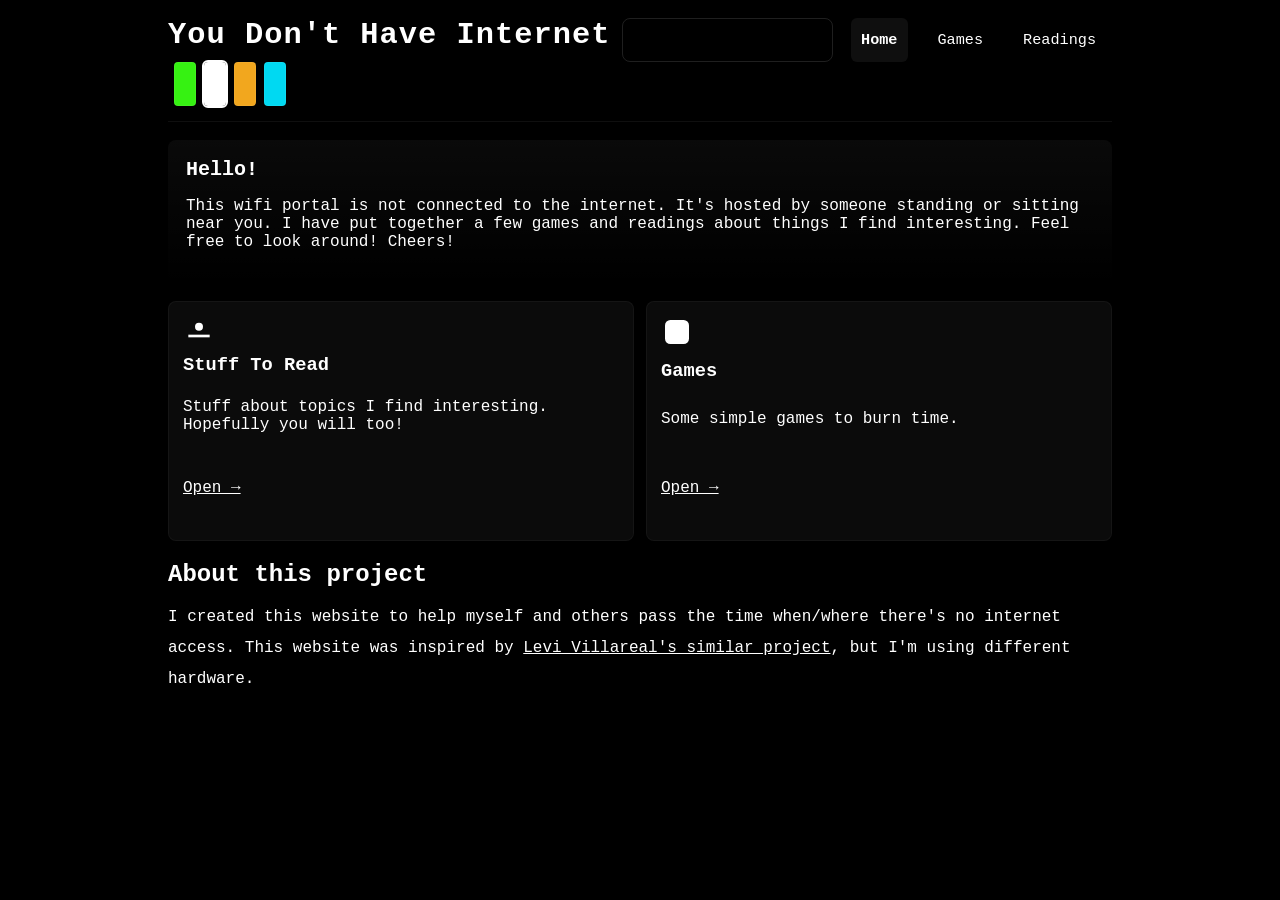
<file: src/index.html>
<!doctype html>
<html lang="en">
  <head>
    <meta charset="utf-8" />
    <meta name="viewport" content="width=device-width,initial-scale=1" />
    <title>You Don't Have Internet</title>
    <meta
      name="description"
      content="Tiny offline-first site shell: games, readings, resources."
    />
    <script>
      // Apply saved theme early to avoid flash of default colors
      try {
        const t = localStorage.getItem("pw-theme");
        if (t) document.documentElement.setAttribute("data-theme", t);
      } catch (e) {
        console.log("Could not load saved theme", e);
      }
    </script>
    <link rel="stylesheet" href="css/styles.css" />
  </head>
  <body>
    <div class="container">
      <header>
        <a href="index.html" class="brand">You Don't Have Internet</a>
        <button
          class="nav-toggle"
          aria-expanded="false"
          aria-controls="main-nav"
          aria-label="Open menu"
        >
          <span class="bar"></span>
        </button>
        <nav id="main-nav" aria-label="Main navigation">
          <a href="index.html" aria-current="page">Home</a>
          <a href="games.html">Games</a>
          <a href="readings.html">Readings</a>
        </nav>
        <div class="header-controls">
          <div
            class="theme-picker"
            aria-label="Theme selector"
            role="radiogroup"
          >
            <button
              class="theme-swatch"
              data-theme="retro"
              role="radio"
              aria-checked="false"
              title="Neon"
              aria-label="Neon theme"
            ></button>
            <button
              class="theme-swatch"
              data-theme="bw"
              role="radio"
              aria-checked="false"
              title="White on black"
              aria-label="White on black theme"
            ></button>
            <button
              class="theme-swatch"
              data-theme="amber"
              role="radio"
              aria-checked="false"
              title="Amber"
              aria-label="Amber theme"
            ></button>
            <button
              class="theme-swatch"
              data-theme="cyan"
              role="radio"
              aria-checked="false"
              title="Cyan"
              aria-label="Cyan theme"
            ></button>
          </div>
        </div>
      </header>

      <main>
        <section class="hero" id="top">
          <h1>Hello!</h1>
          <p class="muted">
            This wifi portal is not connected to the internet. It's hosted by
            someone standing or sitting near you. I have put together a few
            games and readings about things I find interesting. Feel free to
            look around! Cheers!
          </p>
        </section>

        <section class="grid" aria-labelledby="features">
          <article class="card">
            <svg
              width="32"
              height="32"
              viewBox="0 0 24 24"
              fill="none"
              aria-hidden="true"
            >
              <circle cx="12" cy="8" r="3" fill="var(--accent)" />
              <rect x="4" y="14" width="16" height="2" fill="var(--accent)" />
            </svg>
            <h3>Stuff To Read</h3>
            <p class="muted">
              Stuff about topics I find interesting. Hopefully you will too!
            </p>
            <p><a href="readings.html">Open →</a></p>
          </article>

          <article class="card">
            <svg
              width="32"
              height="32"
              viewBox="0 0 24 24"
              fill="none"
              aria-hidden="true"
            >
              <rect
                x="3"
                y="3"
                width="18"
                height="18"
                rx="4"
                fill="var(--accent)"
              />
            </svg>
            <h3>Games</h3>
            <p class="muted">Some simple games to burn time.</p>
            <p><a href="games.html">Open →</a></p>
          </article>
        </section>

        <section id="about">
          <h2>About this project</h2>
          <p class="muted">
            I created this website to help myself and others pass the time
            when/where there's no internet access. This website was inspired by
            <a
              href="https://leviv.cool/projects/2024/10/05/creating-a-pocket-wifi-portal.html"
              target="_blank"
              rel="noopener"
              >Levi Villareal's similar project</a
            >, but I'm using different hardware.
          </p>
        </section>
      </main>
    </div>

    <script>
      // Register tiny service worker if available (optional)
      if ("serviceWorker" in navigator) {
        navigator.serviceWorker.register("sw.js").catch(() => {
          /* ignore */
        });
      }

      // Theme swatches: apply saved theme, make swatches interactive and keyboard-accessible
      (function () {
        const swatches = Array.from(document.querySelectorAll(".theme-swatch"));
        function applyTheme(t) {
          if (!t) t = "bw";
          document.documentElement.setAttribute("data-theme", t);
          swatches.forEach((s) => {
            const is = s.getAttribute("data-theme") === t;
            s.setAttribute("aria-checked", String(is));
            s.classList.toggle("active", is);
          });
        }
        try {
          const saved = localStorage.getItem("pw-theme") || "bw";
          applyTheme(saved);
        } catch (e) {
          applyTheme("bw");
        }

        swatches.forEach((s) => {
          s.tabIndex = 0;
          s.addEventListener("click", () => {
            const t = s.getAttribute("data-theme");
            try {
              localStorage.setItem("pw-theme", t);
            } catch (e) {}
            applyTheme(t);
          });
          s.addEventListener("keydown", (e) => {
            if (e.key === "Enter" || e.key === " ") {
              e.preventDefault();
              s.click();
            }
          });
        });
      })();

      // Mobile nav toggle
      (function () {
        const btn = document.querySelector(".nav-toggle");
        const header = document.querySelector("header");
        const nav = document.getElementById("main-nav");
        if (!btn || !header || !nav) return;
        btn.addEventListener("click", () => {
          const open = btn.getAttribute("aria-expanded") === "true";
          btn.setAttribute("aria-expanded", String(!open));
          header.classList.toggle("nav-open", !open);
          if (!open) {
            const first = nav.querySelector("a");
            if (first) first.focus();
          }
        });
        document.addEventListener("keydown", (e) => {
          if (e.key === "Escape" && header.classList.contains("nav-open")) {
            btn.setAttribute("aria-expanded", "false");
            header.classList.remove("nav-open");
            btn.focus();
          }
        });
      })();
    </script>
  </body>
</html>
</file>
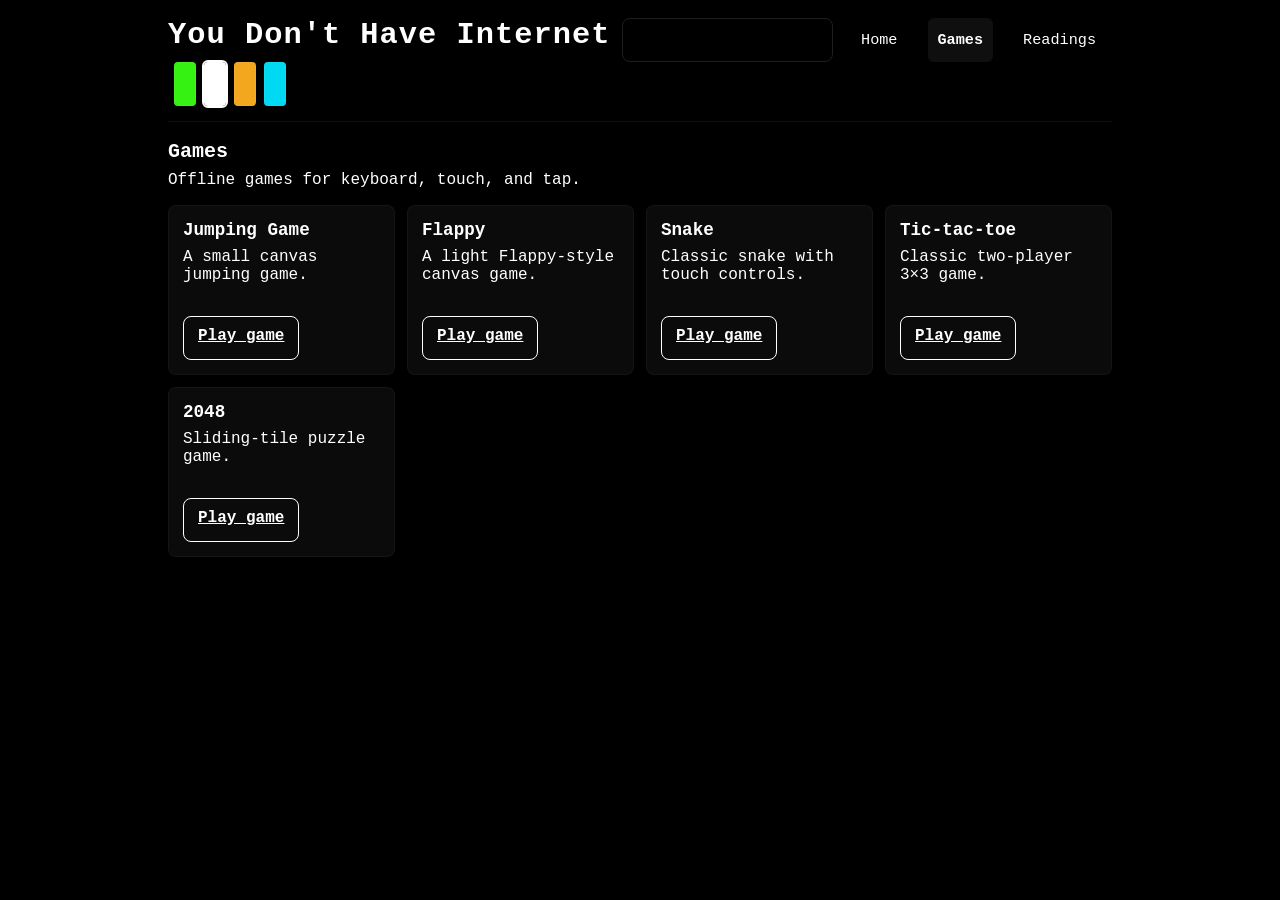
<file: src/games.html>
<!doctype html>
<html lang="en">
  <head>
    <meta charset="utf-8" />
    <meta name="viewport" content="width=device-width,initial-scale=1" />
    <title>Games — You Don't Have Internet</title>
    <script>
      try {
        const t = localStorage.getItem("pw-theme");
        if (t) document.documentElement.setAttribute("data-theme", t);
      } catch (e) {
        console.log("Could not load saved theme", e);
      }
    </script>
    <link rel="stylesheet" href="css/styles.css" />
  </head>
  <body>
    <div class="container">
      <header>
        <a href="index.html" class="brand">You Don't Have Internet</a>
        <button
          class="nav-toggle"
          aria-expanded="false"
          aria-controls="main-nav"
          aria-label="Open menu"
        >
          <span class="bar"></span>
        </button>
        <nav id="main-nav" aria-label="Main navigation">
          <a href="index.html">Home</a>
          <a href="games.html" aria-current="page">Games</a>
          <a href="readings.html">Readings</a>
        </nav>
        <div class="header-controls">
          <div
            class="theme-picker"
            aria-label="Theme selector"
            role="radiogroup"
          >
            <button
              class="theme-swatch"
              data-theme="retro"
              role="radio"
              aria-checked="false"
              title="Neon"
              aria-label="Neon theme"
            ></button>
            <button
              class="theme-swatch"
              data-theme="bw"
              role="radio"
              aria-checked="false"
              title="White on black"
              aria-label="White on black theme"
            ></button>
            <button
              class="theme-swatch"
              data-theme="amber"
              role="radio"
              aria-checked="false"
              title="Amber"
              aria-label="Amber theme"
            ></button>
            <button
              class="theme-swatch"
              data-theme="cyan"
              role="radio"
              aria-checked="false"
              title="Cyan"
              aria-label="Cyan theme"
            ></button>
          </div>
        </div>
      </header>

      <main>
        <h1>Games</h1>
        <p class="page-intro">
          Offline games for keyboard, touch, and tap.
        </p>
        <section class="grid game-list" aria-label="Available games">
          <article class="card">
            <div>
              <h2>Jumping Game</h2>
              <p class="muted">A small canvas jumping game.</p>
            </div>
            <a class="cta" href="games/jumping.html">Play game</a>
          </article>
          <article class="card">
            <div>
              <h2>Flappy</h2>
              <p class="muted">A light Flappy-style canvas game.</p>
            </div>
            <a class="cta" href="games/flappybird.html">Play game</a>
          </article>
          <article class="card">
            <div>
              <h2>Snake</h2>
              <p class="muted">Classic snake with touch controls.</p>
            </div>
            <a class="cta" href="games/snake.html">Play game</a>
          </article>
          <article class="card">
            <div>
              <h2>Tic-tac-toe</h2>
              <p class="muted">Classic two-player 3×3 game.</p>
            </div>
            <a class="cta" href="games/tictactoe.html">Play game</a>
          </article>
          <article class="card">
            <div>
              <h2>2048</h2>
              <p class="muted">Sliding-tile puzzle game.</p>
            </div>
            <a class="cta" href="games/2048.html">Play game</a>
          </article>
        </section>
      </main>
    </div>

    <script>
      (function () {
        const swatches = Array.from(document.querySelectorAll(".theme-swatch"));
        function applyTheme(t) {
          if (!t) t = "bw";
          document.documentElement.setAttribute("data-theme", t);
          swatches.forEach((s) => {
            const is = s.getAttribute("data-theme") === t;
            s.setAttribute("aria-checked", String(is));
            s.classList.toggle("active", is);
          });
        }
        try {
          const saved = localStorage.getItem("pw-theme") || "bw";
          applyTheme(saved);
        } catch (e) {
          applyTheme("bw");
        }
        swatches.forEach((s) => {
          s.tabIndex = 0;
          s.addEventListener("click", () => {
            const t = s.getAttribute("data-theme");
            try {
              localStorage.setItem("pw-theme", t);
            } catch (e) {}
            applyTheme(t);
          });
          s.addEventListener("keydown", (e) => {
            if (e.key === "Enter" || e.key === " ") {
              e.preventDefault();
              s.click();
            }
          });
        });
      })();
      (function () {
        const btn = document.querySelector(".nav-toggle");
        const header = document.querySelector("header");
        const nav = document.getElementById("main-nav");
        if (!btn || !header || !nav) return;
        btn.addEventListener("click", () => {
          const open = btn.getAttribute("aria-expanded") === "true";
          btn.setAttribute("aria-expanded", String(!open));
          header.classList.toggle("nav-open", !open);
          if (!open) {
            const first = nav.querySelector("a");
            if (first) first.focus();
          }
        });
        document.addEventListener("keydown", (e) => {
          if (e.key === "Escape" && header.classList.contains("nav-open")) {
            btn.setAttribute("aria-expanded", "false");
            header.classList.remove("nav-open");
            btn.focus();
          }
        });
      })();
    </script>
  </body>
</html>
</file>
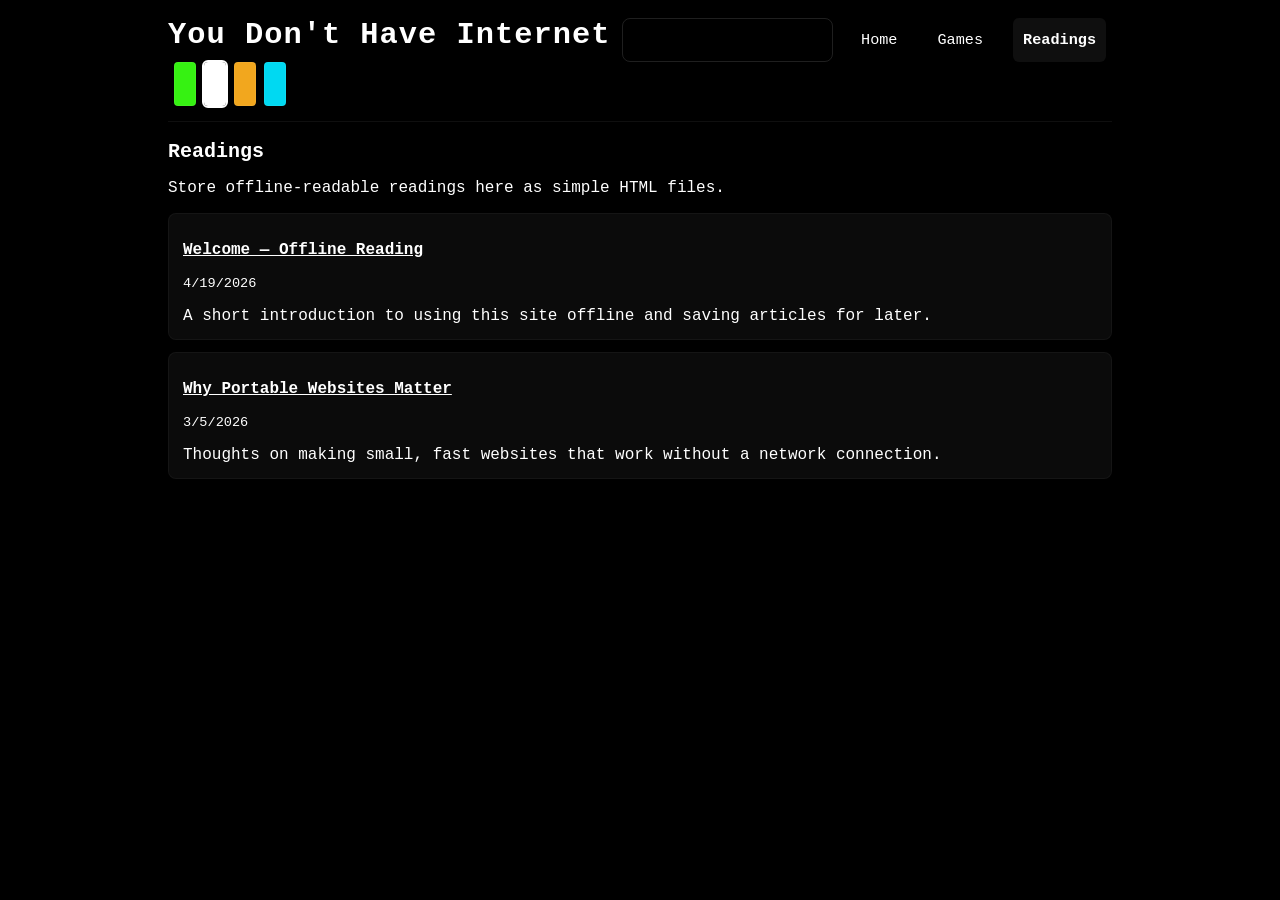
<file: src/readings.html>
<!doctype html>
<html lang="en">
  <head>
    <meta charset="utf-8" />
    <meta name="viewport" content="width=device-width,initial-scale=1" />
    <title>Readings — You Don't Have Internet</title>
    <script>
      try {
        const t = localStorage.getItem("pw-theme");
        if (t) document.documentElement.setAttribute("data-theme", t);
      } catch (e) {
        console.log("Could not load saved theme", e);
      }
    </script>
    <link rel="stylesheet" href="css/styles.css" />
  </head>
  <body>
    <div class="container">
      <header>
        <a href="index.html" class="brand">You Don't Have Internet</a>
        <button
          class="nav-toggle"
          aria-expanded="false"
          aria-controls="main-nav"
          aria-label="Open menu"
        >
          <span class="bar"></span>
        </button>
        <nav id="main-nav" aria-label="Main navigation">
          <a href="index.html">Home</a>
          <a href="games.html">Games</a>
          <a href="readings.html" aria-current="page">Readings</a>
        </nav>
        <div class="header-controls">
          <div
            class="theme-picker"
            aria-label="Theme selector"
            role="radiogroup"
          >
            <button
              class="theme-swatch"
              data-theme="retro"
              role="radio"
              aria-checked="false"
              title="Neon"
              aria-label="Neon theme"
            ></button>
            <button
              class="theme-swatch"
              data-theme="bw"
              role="radio"
              aria-checked="false"
              title="White on black"
              aria-label="White on black theme"
            ></button>
            <button
              class="theme-swatch"
              data-theme="amber"
              role="radio"
              aria-checked="false"
              title="Amber"
              aria-label="Amber theme"
            ></button>
            <button
              class="theme-swatch"
              data-theme="cyan"
              role="radio"
              aria-checked="false"
              title="Cyan"
              aria-label="Cyan theme"
            ></button>
          </div>
        </div>
      </header>

      <main>
        <h1>Readings</h1>
        <p>Store offline-readable readings here as simple HTML files.</p>
        <ul id="articles-list">
          <li>Loading articles…</li>
        </ul>
      </main>
    </div>

    <script>
      (function () {
        // Fetch and render articles from articles.json
        const list = document.getElementById("articles-list");
        function showMessage(msg) {
          if (!list) return;
          list.innerHTML = "";
          const li = document.createElement("li");
          li.textContent = msg;
          list.appendChild(li);
        }

        if (list) {
          fetch("articles.json")
            .then((resp) => {
              if (!resp.ok) throw new Error("Network response was not ok");
              return resp.json();
            })
            .then((data) => {
              list.innerHTML = "";
              if (!Array.isArray(data) || data.length === 0) {
                showMessage("No articles yet.");
                return;
              }
              data.forEach((a) => {
                const li = document.createElement("li");
                const aLink = document.createElement("a");
                aLink.href = a.url || "#";
                aLink.textContent = a.title || "Untitled";
                li.appendChild(aLink);
                if (a.date) {
                  const meta = document.createElement("div");
                  meta.className = "meta";
                  const d = new Date(a.date);
                  meta.textContent = isNaN(d) ? a.date : d.toLocaleDateString();
                  li.appendChild(meta);
                }
                if (a.excerpt) {
                  const p = document.createElement("p");
                  p.className = "excerpt";
                  p.textContent = a.excerpt;
                  li.appendChild(p);
                }
                list.appendChild(li);
              });
            })
            .catch((err) => {
              console.error(err);
              showMessage("Could not load articles.");
            });
        }

        // Theme swatches initializer
        const swatches = Array.from(document.querySelectorAll(".theme-swatch"));
        function applyTheme(t) {
          if (!t) t = "bw";
          document.documentElement.setAttribute("data-theme", t);
          swatches.forEach((s) => {
            const is = s.getAttribute("data-theme") === t;
            s.setAttribute("aria-checked", String(is));
            s.classList.toggle("active", is);
          });
        }
        try {
          const saved = localStorage.getItem("pw-theme") || "bw";
          applyTheme(saved);
        } catch (e) {
          applyTheme("bw");
        }
        swatches.forEach((s) => {
          s.tabIndex = 0;
          s.addEventListener("click", () => {
            const t = s.getAttribute("data-theme");
            try {
              localStorage.setItem("pw-theme", t);
            } catch (e) {}
            applyTheme(t);
          });
          s.addEventListener("keydown", (e) => {
            if (e.key === "Enter" || e.key === " ") {
              e.preventDefault();
              s.click();
            }
          });
        });

        // Mobile nav toggle
        (function () {
          const btn = document.querySelector(".nav-toggle");
          const header = document.querySelector("header");
          const nav = document.getElementById("main-nav");
          if (!btn || !header || !nav) return;
          btn.addEventListener("click", () => {
            const open = btn.getAttribute("aria-expanded") === "true";
            btn.setAttribute("aria-expanded", String(!open));
            header.classList.toggle("nav-open", !open);
            if (!open) {
              const first = nav.querySelector("a");
              if (first) first.focus();
            }
          });
          document.addEventListener("keydown", (e) => {
            if (e.key === "Escape" && header.classList.contains("nav-open")) {
              btn.setAttribute("aria-expanded", "false");
              header.classList.remove("nav-open");
              btn.focus();
            }
          });
        })();
      })();
    </script>
  </body>
</html>
</file>
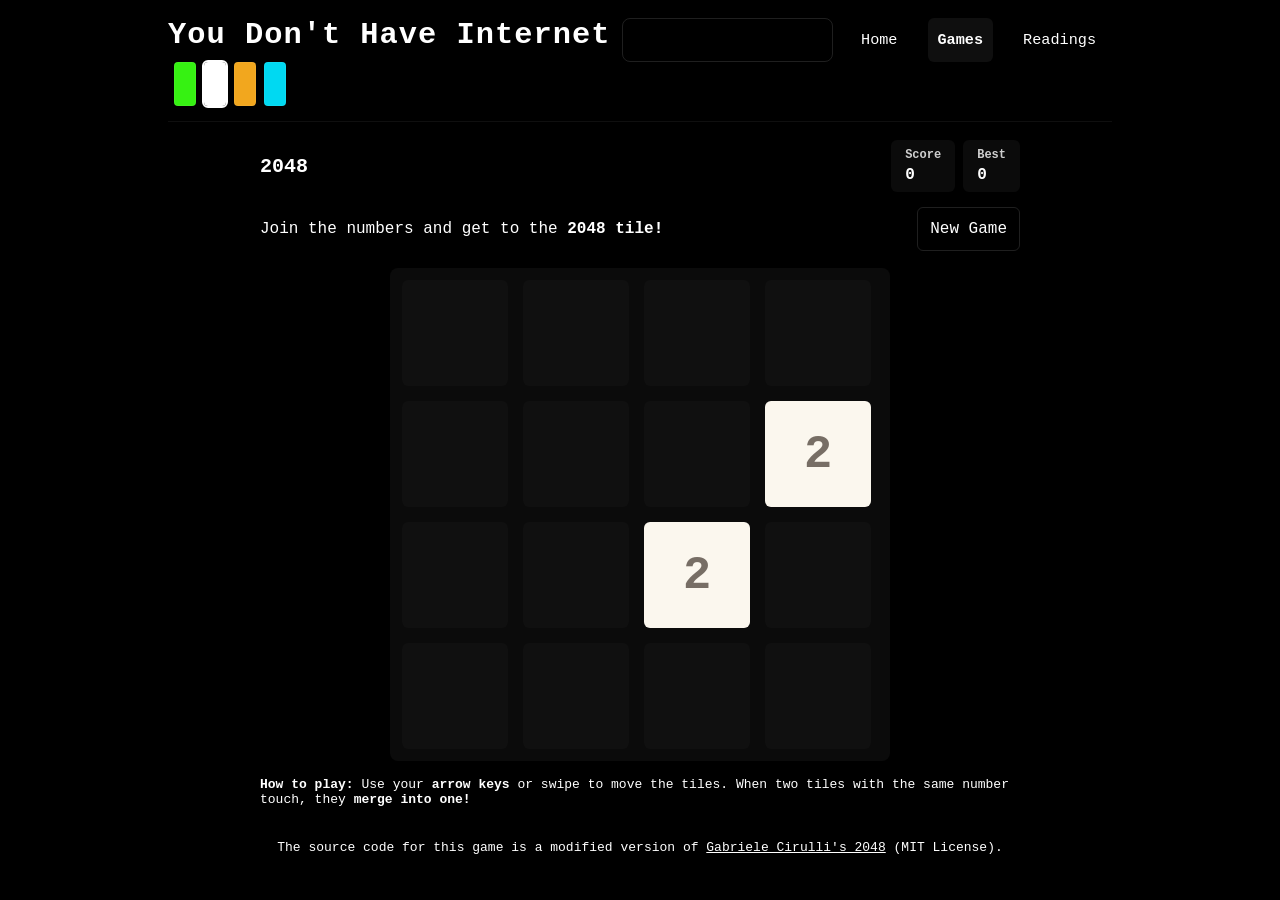
<file: src/games/2048.html>
<!doctype html>
<html lang="en">
  <head>
    <meta charset="utf-8" />
    <meta name="viewport" content="width=device-width,initial-scale=1" />
    <title>2048 — You Don't Have Internet</title>
    <script>
      try {
        const t = localStorage.getItem("pw-theme");
        if (t) document.documentElement.setAttribute("data-theme", t);
      } catch (e) {}
    </script>
    <link rel="stylesheet" href="../css/styles.css" />
    <style>
      :root {
        --bg: #041014;
        --card: #07121a;
        --muted: #9bdc84;
        --accent: #39ff14;
        --accent-rgb: 57, 255, 20;
        --container-padding: 18px;
        /* grid sizing */
        --cell-size: 106px;
        --cell-gap: 15px;
        /* tile palette (retro default) */
        --tile-2-bg: #fbfff9;
        --tile-2-color: #143214;
        --tile-4-bg: #f3fff3;
        --tile-4-color: #143214;
        --tile-8-bg: #baffb0;
        --tile-8-color: #041014;
        --tile-16-bg: #9cff8f;
        --tile-16-color: #041014;
        --tile-32-bg: #7bff5f;
        --tile-32-color: #041014;
        --tile-64-bg: #39ff14;
        --tile-64-color: #041014;
        --tile-128-bg: #2bd10e;
        --tile-128-color: #ffffff;
        --tile-256-bg: #1f9a0b;
        --tile-256-color: #ffffff;
        --tile-512-bg: #146f08;
        --tile-512-color: #ffffff;
        --tile-1024-bg: #0f4805;
        --tile-1024-color: #ffffff;
        --tile-2048-bg: #082802;
        --tile-2048-color: #ffffff;
      }
      :root[data-theme="bw"] {
        --bg: #000;
        --card: #0b0b0b;
        --muted: #fff;
        --accent: #fff;
        --accent-rgb: 255, 255, 255;
        /* tile palette (bw) */
        --tile-2-bg: #fbf7ee;
        --tile-2-color: #776e65;
        --tile-4-bg: #f8f0dd;
        --tile-4-color: #776e65;
        --tile-8-bg: #f2b179;
        --tile-8-color: #f9f6f2;
        --tile-16-bg: #f59563;
        --tile-16-color: #f9f6f2;
        --tile-32-bg: #f67c5f;
        --tile-32-color: #f9f6f2;
        --tile-64-bg: #f65e3b;
        --tile-64-color: #f9f6f2;
        --tile-128-bg: #edcf72;
        --tile-128-color: #f9f6f2;
        --tile-256-bg: #edcc61;
        --tile-256-color: #f9f6f2;
        --tile-512-bg: #edc850;
        --tile-512-color: #f9f6f2;
        --tile-1024-bg: #edc53f;
        --tile-1024-color: #f9f6f2;
        --tile-2048-bg: #edc22e;
        --tile-2048-color: #f9f6f2;
      }
      :root[data-theme="amber"] {
        --tile-2-bg: #fff6e6;
        --tile-2-color: #7a4a00;
        --tile-4-bg: #fff0cc;
        --tile-4-color: #7a4a00;
        --tile-8-bg: #ffd199;
        --tile-8-color: #3a1b00;
        --tile-16-bg: #ffb873;
        --tile-16-color: #ffffff;
        --tile-32-bg: #ff9a3b;
        --tile-32-color: #ffffff;
        --tile-64-bg: #ff7a00;
        --tile-64-color: #ffffff;
        --tile-128-bg: #ff6a00;
        --tile-128-color: #ffffff;
        --tile-256-bg: #e55a00;
        --tile-256-color: #ffffff;
        --tile-512-bg: #cc4a00;
        --tile-512-color: #ffffff;
        --tile-1024-bg: #b33a00;
        --tile-1024-color: #ffffff;
        --tile-2048-bg: #7a2200;
        --tile-2048-color: #ffffff;
      }
      :root[data-theme="cyan"] {
        --tile-2-bg: #e6fbff;
        --tile-2-color: #00363a;
        --tile-4-bg: #ccf7ff;
        --tile-4-color: #00363a;
        --tile-8-bg: #99f0ff;
        --tile-8-color: #002026;
        --tile-16-bg: #66e8ff;
        --tile-16-color: #001617;
        --tile-32-bg: #33e0ff;
        --tile-32-color: #001617;
        --tile-64-bg: #00d8ff;
        --tile-64-color: #001617;
        --tile-128-bg: #00b6cc;
        --tile-128-color: #ffffff;
        --tile-256-bg: #008fa0;
        --tile-256-color: #ffffff;
        --tile-512-bg: #006a77;
        --tile-512-color: #ffffff;
        --tile-1024-bg: #004b52;
        --tile-1024-color: #ffffff;
        --tile-2048-bg: #002a2c;
        --tile-2048-color: #ffffff;
      }
      body {
        margin: 0;
        font-family: Courier, monospace;
        background: var(--bg);
        color: var(--muted);
      }
      /* Use shared .container max-width from css/styles.css */
      .game-heading {
        display: flex;
        align-items: center;
        justify-content: space-between;
        gap: 12px;
        margin-top: 16px;
        margin-bottom: 12px;
      }
      h1.title {
        font-size: 1.25rem;
        margin: 0;
        color: var(--accent);
      }
      .scores-container {
        display: flex;
        gap: 8px;
        align-items: center;
      }
      .score-container,
      .best-container {
        background: var(--card);
        color: var(--muted);
        padding: 8px 14px;
        border-radius: 6px;
        font-weight: 700;
        display: flex;
        flex-direction: column;
        align-items: flex-start;
      }
      .score-label {
        font-size: 12px;
        opacity: 0.8;
        margin-bottom: 4px;
      }
      .score-value,
      .best-value {
        font-size: 16px;
        font-weight: 800;
      }
      .above-game {
        display: flex;
        align-items: center;
        justify-content: space-between;
        margin-top: 12px;
      }
      .restart-button {
        background: transparent;
        border: 1px solid rgba(var(--accent-rgb), 0.12);
        color: var(--muted);
        padding: 8px 12px;
        border-radius: 6px;
        text-decoration: none;
      }
      .game-container {
        margin: 14px auto 0;
        position: relative;
        padding: 12px;
        background: var(--card);
        border-radius: 8px;
        width: 500px;
        height: auto;
        /* reserve space for 4x4 grid plus gaps and padding so footer won't be overlapped */
        min-height: calc(4 * var(--cell-size) + 3 * var(--cell-gap) + 24px);
        box-sizing: border-box;
      }
      .grid-container {
        position: absolute;
        z-index: 1;
      }
      .grid-row {
        clear: both;
      }
      .grid-cell {
        width: var(--cell-size);
        height: var(--cell-size);
        margin-right: var(--cell-gap);
        margin-bottom: var(--cell-gap);
        float: left;
        border-radius: 6px;
        background: rgba(255, 255, 255, 0.02);
      }
      .tile-container {
        position: absolute;
        z-index: 2;
        top: 12px;
        left: 12px;
        right: 12px;
        bottom: 12px;
      }
      .tile {
        position: absolute;
        transition: transform 100ms ease-in-out;
      }
      .tile .tile-inner {
        border-radius: 6px;
        text-align: center;
        font-weight: bold;
        display: flex;
        align-items: center;
        justify-content: center;
        color: var(--tile-default-color, var(--muted));
        background: var(--tile-default-bg, #eee4da);
      }
      /* theme-aware tile colors */
      .tile-2 .tile-inner {
        background: var(--tile-2-bg);
        color: var(--tile-2-color);
      }
      .tile-4 .tile-inner {
        background: var(--tile-4-bg);
        color: var(--tile-4-color);
      }
      .tile-8 .tile-inner {
        background: var(--tile-8-bg);
        color: var(--tile-8-color);
      }
      .tile-16 .tile-inner {
        background: var(--tile-16-bg);
        color: var(--tile-16-color);
      }
      .tile-32 .tile-inner {
        background: var(--tile-32-bg);
        color: var(--tile-32-color);
      }
      .tile-64 .tile-inner {
        background: var(--tile-64-bg);
        color: var(--tile-64-color);
      }
      .tile-128 .tile-inner {
        background: var(--tile-128-bg);
        color: var(--tile-128-color);
      }
      .tile-256 .tile-inner {
        background: var(--tile-256-bg);
        color: var(--tile-256-color);
      }
      .tile-512 .tile-inner {
        background: var(--tile-512-bg);
        color: var(--tile-512-color);
      }
      .tile-1024 .tile-inner {
        background: var(--tile-1024-bg);
        color: var(--tile-1024-color);
      }
      .tile-2048 .tile-inner {
        background: var(--tile-2048-bg);
        color: var(--tile-2048-color);
      }
      .game-message {
        display: none;
        position: absolute;
        inset: 0;
        background: rgba(0, 0, 0, 0.45);
        z-index: 100;
        text-align: center;
      }
      .game-message p {
        font-size: 40px;
        color: var(--muted);
        margin-top: 40%;
      }
      .game-explanation {
        margin-top: 16px;
        font-size: 13px;
      }
      footer {
        margin-top: 18px;
        color: var(--muted);
        font-size: 13px;
        text-align: center;
      }
      /* theme picker swatches */
      /* theme swatches are provided by shared stylesheet */
      @media (max-width: 520px) {
        :root {
          --cell-size: 58px;
          --cell-gap: 10px;
          --container-padding: 12px;
        }
        .game-container {
          width: 100%;
          max-width: 500px;
          margin: 14px auto 0;
        }
        .grid-cell {
          width: var(--cell-size);
          height: var(--cell-size);
          margin-right: var(--cell-gap);
          margin-bottom: var(--cell-gap);
        }
        .container {
          padding: 12px;
        }
        .game-heading {
          flex-direction: column;
          align-items: center;
          gap: 8px;
        }
        h1.title {
          font-size: 1.05rem;
        }
        .scores-container {
          margin-top: 6px;
          width: 100%;
          justify-content: center;
        }
        .above-game {
          flex-direction: column;
          align-items: center;
          gap: 8px;
        }
        .restart-button {
          align-self: stretch;
          width: 100%;
          max-width: none;
          box-sizing: border-box;
          display: inline-flex;
          align-items: center;
          justify-content: center;
          text-align: center;
          padding-left: 12px;
          padding-right: 12px;
        }
      }
    </style>
  </head>
  <body>
    <div class="container">
      <header>
        <a href="../index.html" class="brand">You Don't Have Internet</a>
        <button
          class="nav-toggle"
          aria-expanded="false"
          aria-controls="main-nav"
          aria-label="Open menu"
        >
          <span class="bar"></span>
        </button>
        <nav id="main-nav" aria-label="Main navigation">
          <a href="../index.html">Home</a>
          <a href="../games.html" aria-current="page">Games</a>
          <a href="../readings.html">Readings</a>
        </nav>
        <div class="header-controls">
          <div
            class="theme-picker"
            aria-label="Theme selector"
            role="radiogroup"
          >
            <button
              class="theme-swatch"
              data-theme="retro"
              role="radio"
              aria-checked="false"
              title="Neon"
              aria-label="Neon theme"
            ></button>
            <button
              class="theme-swatch"
              data-theme="bw"
              role="radio"
              aria-checked="false"
              title="White on black"
              aria-label="White on black theme"
            ></button>
            <button
              class="theme-swatch"
              data-theme="amber"
              role="radio"
              aria-checked="false"
              title="Amber"
              aria-label="Amber theme"
            ></button>
            <button
              class="theme-swatch"
              data-theme="cyan"
              role="radio"
              aria-checked="false"
              title="Cyan"
              aria-label="Cyan theme"
            ></button>
          </div>
        </div>
      </header>

      <main class="game-page">
      <div class="game-heading">
        <h1 class="title">2048</h1>
        <div class="scores-container">
          <div class="score-container">
            <div class="score-label">Score</div>
            <div class="score-value">0</div>
          </div>
          <div class="best-container">
            <div class="score-label">Best</div>
            <div class="best-value">0</div>
          </div>
        </div>
      </div>

      <div class="above-game">
        <p class="game-intro">
          Join the numbers and get to the <strong>2048 tile!</strong>
        </p>
        <a class="restart-button">New Game</a>
      </div>

      <div class="game-container" role="application">
        <div class="game-message">
          <p></p>
          <div class="lower">
            <a class="keep-playing-button">Keep going</a>
            <a class="retry-button">Try again</a>
          </div>
        </div>
        <div class="grid-container">
          <div class="grid-row">
            <div class="grid-cell"></div>
            <div class="grid-cell"></div>
            <div class="grid-cell"></div>
            <div class="grid-cell"></div>
          </div>
          <div class="grid-row">
            <div class="grid-cell"></div>
            <div class="grid-cell"></div>
            <div class="grid-cell"></div>
            <div class="grid-cell"></div>
          </div>
          <div class="grid-row">
            <div class="grid-cell"></div>
            <div class="grid-cell"></div>
            <div class="grid-cell"></div>
            <div class="grid-cell"></div>
          </div>
          <div class="grid-row">
            <div class="grid-cell"></div>
            <div class="grid-cell"></div>
            <div class="grid-cell"></div>
            <div class="grid-cell"></div>
          </div>
        </div>
        <div class="tile-container"></div>
      </div>

      <p class="game-explanation">
        <strong class="important">How to play:</strong> Use your
        <strong>arrow keys</strong> or swipe to move the tiles. When two tiles
        with the same number touch, they <strong>merge into one!</strong>
      </p>
      </main>
      <footer>
        The source code for this game is a modified version of
        <a href="https://github.com/gabrielecirulli/2048"
          >Gabriele Cirulli's 2048</a
        >
        (MIT License).
      </footer>
    </div>

    <!--
      Vendored from https://github.com/gabrielecirulli/2048 (MIT). Adapted to use site theme variables.
    -->

    <script>
      // LocalStorageManager (simplified, vendored)
      function LocalStorageManager() {
        this.bestScoreKey = "bestScore";
        this.gameStateKey = "gameState";
        var supported = this.localStorageSupported();
        this.storage = supported
          ? window.localStorage
          : window.fakeStorage || {};
      }
      LocalStorageManager.prototype.localStorageSupported = function () {
        try {
          var storage = window.localStorage;
          storage.setItem("__test", "1");
          storage.removeItem("__test");
          return true;
        } catch (e) {
          return false;
        }
      };
      LocalStorageManager.prototype.getBestScore = function () {
        return this.storage.getItem(this.bestScoreKey) || 0;
      };
      LocalStorageManager.prototype.setBestScore = function (score) {
        this.storage.setItem(this.bestScoreKey, score);
      };
      LocalStorageManager.prototype.getGameState = function () {
        var s = this.storage.getItem(this.gameStateKey);
        return s ? JSON.parse(s) : null;
      };
      LocalStorageManager.prototype.setGameState = function (state) {
        this.storage.setItem(this.gameStateKey, JSON.stringify(state));
      };
      LocalStorageManager.prototype.clearGameState = function () {
        this.storage.removeItem(this.gameStateKey);
      };

      // KeyboardInputManager (vendored)
      function KeyboardInputManager() {
        this.events = {};
        this.eventTouchstart = "touchstart";
        this.eventTouchmove = "touchmove";
        this.eventTouchend = "touchend";
        this.listen();
      }
      KeyboardInputManager.prototype.on = function (event, callback) {
        (this.events[event] = this.events[event] || []).push(callback);
      };
      KeyboardInputManager.prototype.emit = function (event, data) {
        var c = this.events[event];
        if (c)
          c.forEach(function (fn) {
            fn(data);
          });
      };
      KeyboardInputManager.prototype.listen = function () {
        var self = this;
        var map = {
          38: 0,
          39: 1,
          40: 2,
          37: 3,
          75: 0,
          76: 1,
          74: 2,
          72: 3,
          87: 0,
          68: 1,
          83: 2,
          65: 3,
        };
        document.addEventListener("keydown", function (event) {
          var modifiers =
            event.altKey || event.ctrlKey || event.metaKey || event.shiftKey;
          var mapped = map[event.which];
          if (!modifiers) {
            if (mapped !== undefined) {
              event.preventDefault();
              self.emit("move", mapped);
            }
          }
          if (!modifiers && event.which === 82) {
            self.restart.call(self, event);
          }
        });
        this.bindButtonPress(".retry-button", this.restart);
        this.bindButtonPress(".restart-button", this.restart);
        this.bindButtonPress(".keep-playing-button", this.keepPlaying);
        var touchStartClientX, touchStartClientY;
        var gameContainer =
          document.getElementsByClassName("game-container")[0];
        gameContainer.addEventListener(this.eventTouchstart, function (event) {
          if (
            (!window.navigator.msPointerEnabled && event.touches.length > 1) ||
            event.targetTouches.length > 1
          )
            return;
          touchStartClientX = event.touches
            ? event.touches[0].clientX
            : event.pageX;
          touchStartClientY = event.touches
            ? event.touches[0].clientY
            : event.pageY;
          event.preventDefault();
        });
        gameContainer.addEventListener(this.eventTouchmove, function (event) {
          event.preventDefault();
        });
        gameContainer.addEventListener(this.eventTouchend, function (event) {
          if (
            (!window.navigator.msPointerEnabled &&
              event.touches &&
              event.touches.length > 0) ||
            (event.targetTouches && event.targetTouches.length > 0)
          )
            return;
          var touchEndClientX = event.changedTouches
            ? event.changedTouches[0].clientX
            : event.pageX;
          var touchEndClientY = event.changedTouches
            ? event.changedTouches[0].clientY
            : event.pageY;
          var dx = touchEndClientX - touchStartClientX;
          var absDx = Math.abs(dx);
          var dy = touchEndClientY - touchStartClientY;
          var absDy = Math.abs(dy);
          if (Math.max(absDx, absDy) > 10) {
            self.emit(
              "move",
              absDx > absDy ? (dx > 0 ? 1 : 3) : dy > 0 ? 2 : 0,
            );
          }
        });
      };
      KeyboardInputManager.prototype.restart = function (event) {
        event.preventDefault();
        this.emit("restart");
      };
      KeyboardInputManager.prototype.keepPlaying = function (event) {
        event.preventDefault();
        this.emit("keepPlaying");
      };
      KeyboardInputManager.prototype.bindButtonPress = function (selector, fn) {
        var button = document.querySelector(selector);
        if (!button) return;
        button.addEventListener("click", fn.bind(this));
        button.addEventListener(this.eventTouchend, fn.bind(this));
      };

      // Grid, Tile, HTMLActuator, GameManager (vendored, simplified but functional)
      function Grid(size, previousState) {
        this.size = size;
        this.cells = previousState
          ? this.fromState(previousState)
          : this.empty();
      }
      Grid.prototype.empty = function () {
        var cells = [];
        for (var x = 0; x < this.size; x++) {
          var row = (cells[x] = []);
          for (var y = 0; y < this.size; y++) row.push(null);
        }
        return cells;
      };
      Grid.prototype.fromState = function (state) {
        var cells = [];
        for (var x = 0; x < this.size; x++) {
          var row = (cells[x] = []);
          for (var y = 0; y < this.size; y++) {
            var tile = state[x][y];
            row.push(tile ? new Tile(tile.position, tile.value) : null);
          }
        }
        return cells;
      };
      Grid.prototype.randomAvailableCell = function () {
        var cells = this.availableCells();
        return cells.length
          ? cells[Math.floor(Math.random() * cells.length)]
          : null;
      };
      Grid.prototype.availableCells = function () {
        var cells = [];
        this.eachCell(function (x, y, tile) {
          if (!tile) cells.push({ x: x, y: y });
        });
        return cells;
      };
      Grid.prototype.eachCell = function (callback) {
        for (var x = 0; x < this.size; x++) {
          for (var y = 0; y < this.size; y++) {
            callback(x, y, this.cells[x][y]);
          }
        }
      };
      Grid.prototype.cellsAvailable = function () {
        return !!this.availableCells().length;
      };
      Grid.prototype.cellAvailable = function (cell) {
        return !this.cellOccupied(cell);
      };
      Grid.prototype.cellOccupied = function (cell) {
        return !!this.cellContent(cell);
      };
      Grid.prototype.cellContent = function (cell) {
        if (this.withinBounds(cell)) return this.cells[cell.x][cell.y];
        else return null;
      };
      Grid.prototype.insertTile = function (tile) {
        this.cells[tile.x][tile.y] = tile;
      };
      Grid.prototype.removeTile = function (tile) {
        this.cells[tile.x][tile.y] = null;
      };
      Grid.prototype.withinBounds = function (position) {
        return (
          position.x >= 0 &&
          position.x < this.size &&
          position.y >= 0 &&
          position.y < this.size
        );
      };
      Grid.prototype.serialize = function () {
        var cellState = [];
        for (var x = 0; x < this.size; x++) {
          var row = (cellState[x] = []);
          for (var y = 0; y < this.size; y++) {
            row.push(this.cells[x][y] ? this.cells[x][y].serialize() : null);
          }
        }
        return { size: this.size, cells: cellState };
      };

      function Tile(position, value) {
        this.x = position.x;
        this.y = position.y;
        this.value = value || 2;
        this.previousPosition = null;
        this.mergedFrom = null;
      }
      Tile.prototype.savePosition = function () {
        this.previousPosition = { x: this.x, y: this.y };
      };
      Tile.prototype.updatePosition = function (position) {
        this.x = position.x;
        this.y = position.y;
      };
      Tile.prototype.serialize = function () {
        return { position: { x: this.x, y: this.y }, value: this.value };
      };

      function HTMLActuator() {
        this.tileContainer = document.querySelector(".tile-container");
        this.scoreContainer = document.querySelector(".score-container");
        this.scoreValue = this.scoreContainer
          ? this.scoreContainer.querySelector(".score-value")
          : null;
        this.bestContainer = document.querySelector(".best-container");
        this.bestValue = this.bestContainer
          ? this.bestContainer.querySelector(".best-value")
          : null;
        this.messageContainer = document.querySelector(".game-message");
        this.score = 0;
      }
      HTMLActuator.prototype.actuate = function (grid, metadata) {
        var self = this;
        window.requestAnimationFrame(function () {
          self.clearContainer(self.tileContainer);
          grid.cells.forEach(function (column) {
            column.forEach(function (cell) {
              if (cell) self.addTile(cell);
            });
          });
          self.updateScore(metadata.score);
          self.updateBestScore(metadata.bestScore);
          if (metadata.terminated) {
            if (metadata.over) self.message(false);
            else if (metadata.won) self.message(true);
          }
        });
      };
      HTMLActuator.prototype.continueGame = function () {
        this.clearMessage();
      };
      HTMLActuator.prototype.clearContainer = function (container) {
        while (container.firstChild)
          container.removeChild(container.firstChild);
      };
      HTMLActuator.prototype.addTile = function (tile) {
        var self = this;
        var wrapper = document.createElement("div");
        var inner = document.createElement("div");
        inner.classList.add("tile-inner");
        inner.textContent = tile.value;

        // compute cell size and step from the DOM grid
        var cells = Array.from(document.querySelectorAll(".grid-cell"));
        if (cells.length === 0) {
          // fallback: append without positioning
          wrapper.className = "tile tile-" + tile.value;
          wrapper.appendChild(inner);
          this.tileContainer.appendChild(wrapper);
          return;
        }

        var first = cells[0].getBoundingClientRect();
        var second = cells[1] ? cells[1].getBoundingClientRect() : null;
        var stepX = second ? second.left - first.left : first.width + 15;
        var stepY = second
          ? cells[4].getBoundingClientRect().top - first.top
          : stepX;

        // compute origin relative to tileContainer using grid-container position
        var gridContainer = document.querySelector(".grid-container");
        var gridRect = gridContainer.getBoundingClientRect();
        var containerRect = this.tileContainer.getBoundingClientRect();
        var originLeft = gridRect.left - containerRect.left;
        var originTop = gridRect.top - containerRect.top;

        var left = originLeft + tile.x * stepX;
        var top = originTop + tile.y * stepY;

        // style wrapper and inner to be square
        var cellW = Math.round(first.width);
        var cellH = Math.round(first.height);
        wrapper.style.position = "absolute";
        wrapper.style.width = cellW + "px";
        wrapper.style.height = cellH + "px";
        inner.style.width = "100%";
        inner.style.height = "100%";
        // font-size: scale with cell
        inner.style.fontSize = Math.max(14, Math.floor(cellW * 0.45)) + "px";

        wrapper.style.transform = "translate(" + left + "px," + top + "px)";
        wrapper.className = "tile tile-" + tile.value;

        // If this tile was merged from two tiles, render the source tiles first
        if (tile.mergedFrom) {
          tile.mergedFrom.forEach(function (merged) {
            self.addTile(merged);
          });
        }

        wrapper.appendChild(inner);
        this.tileContainer.appendChild(wrapper);

        if (tile.previousPosition) {
          // animate from previous position to current
          var prevLeft = originLeft + tile.previousPosition.x * stepX;
          var prevTop = originTop + tile.previousPosition.y * stepY;
          wrapper.style.transform =
            "translate(" + prevLeft + "px," + prevTop + "px)";
          window.requestAnimationFrame(function () {
            wrapper.style.transform = "translate(" + left + "px," + top + "px)";
          });
        } else {
          // normal appearance or merged final tile
          if (tile.mergedFrom) wrapper.classList.add("tile-merged");
          else wrapper.classList.add("tile-new");
        }
      };
      HTMLActuator.prototype.applyClasses = function (element, classes) {
        element.setAttribute("class", classes.join(" "));
      };
      HTMLActuator.prototype.normalizePosition = function (position) {
        return { x: position.x + 1, y: position.y + 1 };
      };
      HTMLActuator.prototype.positionClass = function (position) {
        position = this.normalizePosition(position);
        return "tile-position-" + position.x + "-" + position.y;
      };
      HTMLActuator.prototype.updateScore = function (score) {
        var difference = score - this.score;
        this.score = score;
        if (this.scoreValue) this.scoreValue.textContent = this.score;
        if (difference > 0 && this.scoreContainer) {
          // remove old additions
          var old = this.scoreContainer.querySelectorAll(".score-addition");
          old.forEach(function (n) {
            n.parentNode && n.parentNode.removeChild(n);
          });
          var addition = document.createElement("div");
          addition.classList.add("score-addition");
          addition.textContent = "+" + difference;
          this.scoreContainer.appendChild(addition);
        }
      };
      HTMLActuator.prototype.updateBestScore = function (bestScore) {
        if (this.bestValue) this.bestValue.textContent = bestScore;
      };
      HTMLActuator.prototype.message = function (won) {
        var type = won ? "game-won" : "game-over";
        var message = won ? "You win!" : "Game over!";
        this.messageContainer.classList.add(type);
        this.messageContainer.getElementsByTagName("p")[0].textContent =
          message;
      };
      HTMLActuator.prototype.clearMessage = function () {
        this.messageContainer.classList.remove("game-won");
        this.messageContainer.classList.remove("game-over");
      };

      function GameManager(size, InputManager, Actuator, StorageManager) {
        this.size = size;
        this.inputManager = new InputManager();
        this.storageManager = new StorageManager();
        this.actuator = new Actuator();
        this.startTiles = 2;
        this.inputManager.on("move", this.move.bind(this));
        this.inputManager.on("restart", this.restart.bind(this));
        this.inputManager.on("keepPlaying", this.keepPlaying.bind(this));
        this.setup();
      }
      GameManager.prototype.restart = function () {
        this.storageManager.clearGameState();
        this.actuator.continueGame();
        this.setup();
      };
      GameManager.prototype.keepPlaying = function () {
        this.keepPlaying = true;
        this.actuator.continueGame();
      };
      GameManager.prototype.isGameTerminated = function () {
        return this.over || (this.won && !this.keepPlaying);
      };
      GameManager.prototype.setup = function () {
        var previousState = this.storageManager.getGameState();
        if (previousState) {
          this.grid = new Grid(
            previousState.grid.size,
            previousState.grid.cells,
          );
          this.score = previousState.score;
          this.over = previousState.over;
          this.won = previousState.won;
          this.keepPlaying = previousState.keepPlaying;
        } else {
          this.grid = new Grid(this.size);
          this.score = 0;
          this.over = false;
          this.won = false;
          this.keepPlaying = false;
          this.addStartTiles();
        }
        this.actuate();
      };
      GameManager.prototype.addStartTiles = function () {
        for (var i = 0; i < this.startTiles; i++) this.addRandomTile();
      };
      GameManager.prototype.addRandomTile = function () {
        if (this.grid.cellsAvailable()) {
          var value = Math.random() < 0.9 ? 2 : 4;
          var tile = new Tile(this.grid.randomAvailableCell(), value);
          this.grid.insertTile(tile);
        }
      };
      GameManager.prototype.actuate = function () {
        if (this.storageManager.getBestScore() < this.score)
          this.storageManager.setBestScore(this.score);
        if (this.over) this.storageManager.clearGameState();
        else this.storageManager.setGameState(this.serialize());
        this.actuator.actuate(this.grid, {
          score: this.score,
          over: this.over,
          won: this.won,
          bestScore: this.storageManager.getBestScore(),
          terminated: this.isGameTerminated(),
        });
      };
      GameManager.prototype.serialize = function () {
        return {
          grid: this.grid.serialize(),
          score: this.score,
          over: this.over,
          won: this.won,
          keepPlaying: this.keepPlaying,
        };
      };
      GameManager.prototype.prepareTiles = function () {
        this.grid.eachCell(function (x, y, tile) {
          if (tile) {
            tile.mergedFrom = null;
            tile.savePosition();
          }
        });
      };
      GameManager.prototype.moveTile = function (tile, cell) {
        this.grid.cells[tile.x][tile.y] = null;
        this.grid.cells[cell.x][cell.y] = tile;
        tile.updatePosition(cell);
      };
      GameManager.prototype.move = function (direction) {
        var self = this;
        if (this.isGameTerminated()) return;
        var cell, tile;
        var vector = this.getVector(direction);
        var traversals = this.buildTraversals(vector);
        var moved = false;
        this.prepareTiles();
        traversals.x.forEach(function (x) {
          traversals.y.forEach(function (y) {
            cell = { x: x, y: y };
            tile = self.grid.cellContent(cell);
            if (tile) {
              var positions = self.findFarthestPosition(cell, vector);
              var next = self.grid.cellContent(positions.next);
              if (next && next.value === tile.value && !next.mergedFrom) {
                var merged = new Tile(positions.next, tile.value * 2);
                merged.mergedFrom = [tile, next];
                self.grid.insertTile(merged);
                self.grid.removeTile(tile);
                tile.updatePosition(positions.next);
                self.score += merged.value;
                if (merged.value === 2048) self.won = true;
              } else {
                self.moveTile(tile, positions.farthest);
              }
              if (!self.positionsEqual(cell, tile)) moved = true;
            }
          });
        });
        if (moved) {
          this.addRandomTile();
          if (!this.movesAvailable()) this.over = true;
          this.actuate();
        }
      };
      GameManager.prototype.getVector = function (direction) {
        var map = {
          0: { x: 0, y: -1 },
          1: { x: 1, y: 0 },
          2: { x: 0, y: 1 },
          3: { x: -1, y: 0 },
        };
        return map[direction];
      };
      GameManager.prototype.buildTraversals = function (vector) {
        var traversals = { x: [], y: [] };
        for (var pos = 0; pos < this.size; pos++) {
          traversals.x.push(pos);
          traversals.y.push(pos);
        }
        if (vector.x === 1) traversals.x = traversals.x.reverse();
        if (vector.y === 1) traversals.y = traversals.y.reverse();
        return traversals;
      };
      GameManager.prototype.findFarthestPosition = function (cell, vector) {
        var previous;
        do {
          previous = cell;
          cell = { x: previous.x + vector.x, y: previous.y + vector.y };
        } while (this.grid.withinBounds(cell) && this.grid.cellAvailable(cell));
        return { farthest: previous, next: cell };
      };
      GameManager.prototype.movesAvailable = function () {
        return this.grid.cellsAvailable() || this.tileMatchesAvailable();
      };
      GameManager.prototype.tileMatchesAvailable = function () {
        var self = this;
        var tile;
        for (var x = 0; x < this.size; x++) {
          for (var y = 0; y < this.size; y++) {
            tile = this.grid.cellContent({ x: x, y: y });
            if (tile) {
              for (var direction = 0; direction < 4; direction++) {
                var vector = self.getVector(direction);
                var cell = { x: x + vector.x, y: y + vector.y };
                var other = self.grid.cellContent(cell);
                if (other && other.value === tile.value) return true;
              }
            }
          }
        }
        return false;
      };
      GameManager.prototype.positionsEqual = function (first, second) {
        return first.x === second.x && first.y === second.y;
      };

      // Start the game
      window.requestAnimationFrame(function () {
        new GameManager(
          4,
          KeyboardInputManager,
          HTMLActuator,
          LocalStorageManager,
        );
      });
    </script>

    <script>
      // theme swatches initializer
      (function () {
        const swatches = Array.from(document.querySelectorAll(".theme-swatch"));
        function applyTheme(t) {
          if (!t) t = "bw";
          document.documentElement.setAttribute("data-theme", t);
          swatches.forEach((s) => {
            const is = s.getAttribute("data-theme") === t;
            s.setAttribute("aria-checked", String(is));
            s.classList.toggle("active", is);
          });
        }
        try {
          const saved = localStorage.getItem("pw-theme") || "bw";
          applyTheme(saved);
        } catch (e) {
          applyTheme("bw");
        }
        swatches.forEach((s) => {
          s.tabIndex = 0;
          s.addEventListener("click", () => {
            const t = s.getAttribute("data-theme");
            try {
              localStorage.setItem("pw-theme", t);
            } catch (e) {}
            applyTheme(t);
          });
          s.addEventListener("keydown", (e) => {
            if (e.key === "Enter" || e.key === " ") {
              e.preventDefault();
              s.click();
            }
          });
        });
      })();
      (function () {
        const btn = document.querySelector(".nav-toggle");
        const header = document.querySelector("header");
        const nav = document.getElementById("main-nav");
        if (!btn || !header || !nav) return;
        btn.addEventListener("click", () => {
          const open = btn.getAttribute("aria-expanded") === "true";
          btn.setAttribute("aria-expanded", String(!open));
          header.classList.toggle("nav-open", !open);
          if (!open) {
            const first = nav.querySelector("a");
            if (first) first.focus();
          }
        });
        document.addEventListener("keydown", (e) => {
          if (e.key === "Escape" && header.classList.contains("nav-open")) {
            btn.setAttribute("aria-expanded", "false");
            header.classList.remove("nav-open");
            btn.focus();
          }
        });
      })();
    </script>
  </body>
</html>
</file>
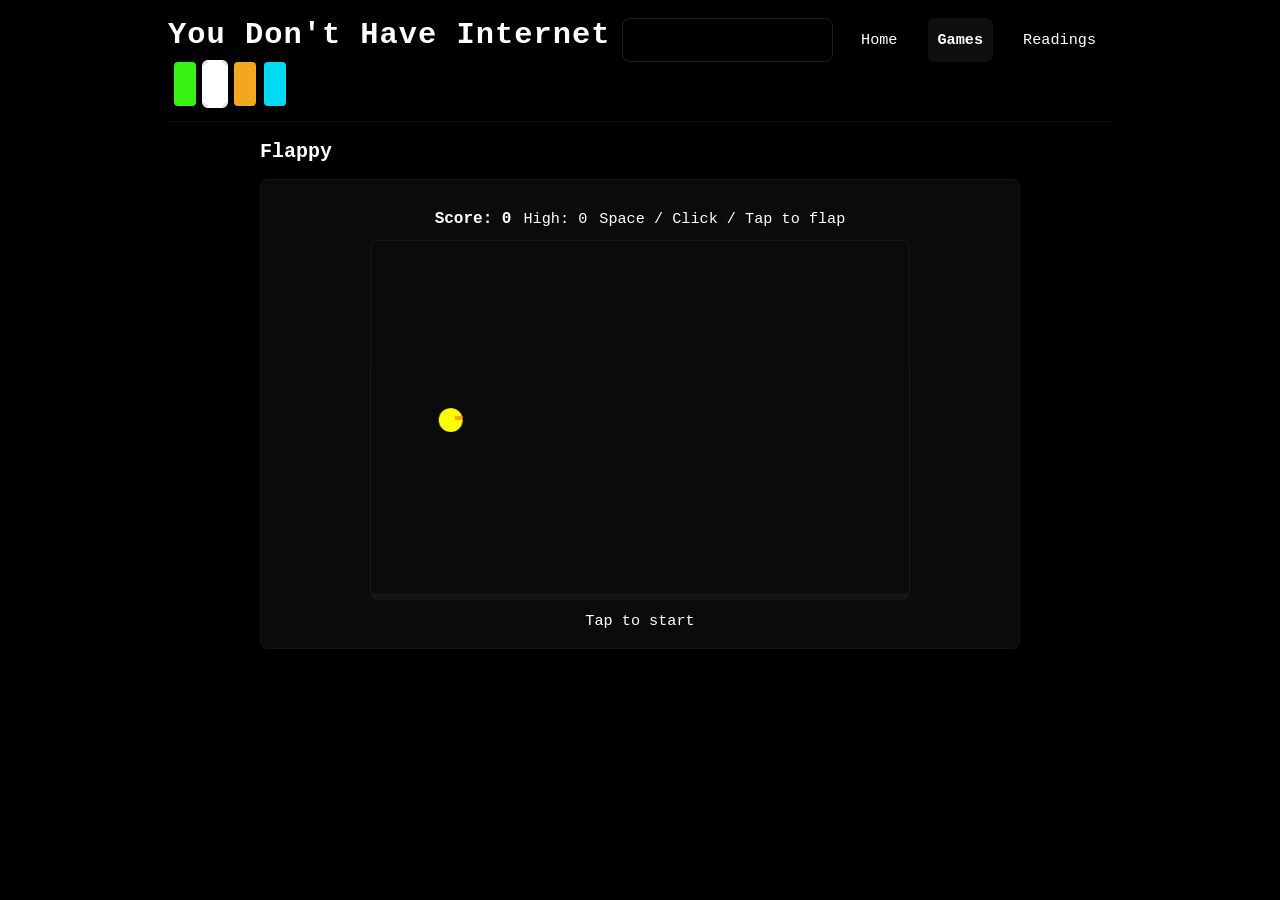
<file: src/games/flappybird.html>
<!doctype html>
<html lang="en">
  <head>
    <meta charset="utf-8" />
    <meta name="viewport" content="width=device-width,initial-scale=1" />
    <title>Flappy — You Don't Have Internet</title>
    <script>
      try {
        const t = localStorage.getItem("pw-theme");
        if (t) document.documentElement.setAttribute("data-theme", t);
      } catch (e) {}
    </script>
    <link rel="stylesheet" href="../css/styles.css" />
    <style>
      .game-area {
        display: grid;
        gap: 12px;
        justify-items: center;
        margin-top: 12px;
      }
      canvas {
        width: 100%;
        max-width: 540px;
        height: 360px;
        border-radius: 8px;
        display: block;
        background: linear-gradient(180deg, rgba(0, 0, 0, 0.06), transparent);
        border: 1px solid rgba(var(--accent-rgb), 0.06);
      }
      .hud {
        display: flex;
        gap: 12px;
        align-items: center;
      }
      .score {
        font-weight: 700;
        color: var(--accent);
      }
      .muted.small {
        font-size: 0.95rem;
      }
    </style>
  </head>
  <body>
    <div class="container">
      <header>
        <a href="../index.html" class="brand">You Don't Have Internet</a>
        <button
          class="nav-toggle"
          aria-expanded="false"
          aria-controls="main-nav"
          aria-label="Open menu"
        >
          <span class="bar"></span>
        </button>
        <nav id="main-nav" aria-label="Main navigation">
          <a href="../index.html">Home</a>
          <a href="../games.html" aria-current="page">Games</a>
          <a href="../readings.html">Readings</a>
        </nav>
        <div class="header-controls">
          <div
            class="theme-picker"
            aria-label="Theme selector"
            role="radiogroup"
          >
            <button
              class="theme-swatch"
              data-theme="retro"
              role="radio"
              aria-checked="false"
              title="Neon"
              aria-label="Neon theme"
            ></button>
            <button
              class="theme-swatch"
              data-theme="bw"
              role="radio"
              aria-checked="false"
              title="White on black"
              aria-label="White on black theme"
            ></button>
            <button
              class="theme-swatch"
              data-theme="amber"
              role="radio"
              aria-checked="false"
              title="Amber"
              aria-label="Amber theme"
            ></button>
            <button
              class="theme-swatch"
              data-theme="cyan"
              role="radio"
              aria-checked="false"
              title="Cyan"
              aria-label="Cyan theme"
            ></button>
          </div>
        </div>
      </header>

      <main class="game-page">
        <h1>Flappy</h1>
        <section class="hero game-card">
          <div class="game-area">
            <div class="hud">
              <div class="score" id="score">Score: 0</div>
              <div class="muted small">High: <span id="high">0</span></div>
              <div class="muted small">Space / Click / Tap to flap</div>
            </div>
            <canvas id="c"></canvas>
            <div class="muted small" id="message">Tap to start</div>
          </div>
        </section>
      </main>
    </div>

    <script>
      // Theme picker (same behavior as other pages)
      (function () {
        const swatches = Array.from(document.querySelectorAll(".theme-swatch"));
        function applyTheme(t) {
          if (!t) t = "bw";
          document.documentElement.setAttribute("data-theme", t);
          swatches.forEach((s) => {
            const is = s.getAttribute("data-theme") === t;
            s.setAttribute("aria-checked", String(is));
            s.classList.toggle("active", is);
          });
        }
        try {
          const saved = localStorage.getItem("pw-theme") || "bw";
          applyTheme(saved);
        } catch (e) {
          applyTheme("bw");
        }
        swatches.forEach((s) => {
          s.tabIndex = 0;
          s.addEventListener("click", () => {
            const t = s.getAttribute("data-theme");
            try {
              localStorage.setItem("pw-theme", t);
            } catch (e) {}
            applyTheme(t);
          });
          s.addEventListener("keydown", (e) => {
            if (e.key === "Enter" || e.key === " ") {
              e.preventDefault();
              s.click();
            }
          });
        });
      })();
      (function () {
        const btn = document.querySelector(".nav-toggle");
        const header = document.querySelector("header");
        const nav = document.getElementById("main-nav");
        if (!btn || !header || !nav) return;
        btn.addEventListener("click", () => {
          const open = btn.getAttribute("aria-expanded") === "true";
          btn.setAttribute("aria-expanded", String(!open));
          header.classList.toggle("nav-open", !open);
          if (!open) {
            const first = nav.querySelector("a");
            if (first) first.focus();
          }
        });
        document.addEventListener("keydown", (e) => {
          if (e.key === "Escape" && header.classList.contains("nav-open")) {
            btn.setAttribute("aria-expanded", "false");
            header.classList.remove("nav-open");
            btn.focus();
          }
        });
      })();

      // Flappy game (vanilla JS)
      (function () {
        const canvas = document.getElementById("c");
        const ctx = canvas.getContext("2d");
        const scoreEl = document.getElementById("score");
        const msg = document.getElementById("message");

        let W = 540,
          H = 360; // logical size, will scale
        let dpr = Math.max(1, window.devicePixelRatio || 1);

        function resize() {
          const maxW = Math.min(window.innerWidth - 40, 540);
          W = maxW;
          H = Math.round((W * 2) / 3);
          canvas.style.width = W + "px";
          canvas.style.height = H + "px";
          canvas.width = Math.round(W * dpr);
          canvas.height = Math.round(H * dpr);
          ctx.setTransform(dpr, 0, 0, dpr, 0, 0);
        }
        window.addEventListener("resize", resize);
        resize();

        // Game state
        let bird = { x: 80, y: H / 2, r: 12, vy: 0 };
        const GRAV = 900; // px/s^2
        const FLAP = -300; // px/s
        const PIPE_W = 58;
        const GAP = 120;
        let pipes = [];
        let lastSpawn = 0;
        let speed = 140; // px/s
        let running = false;
        let over = false;
        let score = 0;
        // high score (persisted)
        let high = 0;
        try {
          high = parseInt(localStorage.getItem("flappy-high") || "0", 10) || 0;
        } catch (e) {
          high = 0;
        }
        // update high display element if present
        function updateHighDisplay() {
          const hEl = document.getElementById("high");
          if (hEl) hEl.textContent = high;
        }
        updateHighDisplay();
        let lastTime = 0;

        function reset() {
          bird = { x: 80, y: H / 2, r: 12, vy: 0 };
          pipes = [];
          lastSpawn = 0;
          speed = 140;
          running = false;
          over = false;
          score = 0;
          scoreEl.textContent = "Score: 0";
          msg.textContent = "Tap to start";
        }

        function saveHigh() {
          try {
            localStorage.setItem("flappy-high", String(high));
          } catch (e) {}
          updateHighDisplay();
        }

        function gameOver() {
          over = true;
          running = false;
          msg.textContent = "Game over — tap to restart";
          if (score > high) {
            high = score;
            saveHigh();
          }
        }

        function spawnPipe() {
          const minTop = 40;
          const maxTop = H - GAP - 40;
          const top =
            Math.floor(Math.random() * (maxTop - minTop + 1)) + minTop;
          pipes.push({ x: W + 20, top, passed: false });
        }

        function flap() {
          if (over) {
            reset();
            return;
          }
          bird.vy = FLAP;
          running = true;
          msg.textContent = "";
        }

        function rectsCollide(x1, y1, w1, h1, x2, y2, w2, h2) {
          return !(
            x1 + w1 < x2 ||
            x1 > x2 + w2 ||
            y1 + h1 < y2 ||
            y1 > y2 + h2
          );
        }

        function update(dt) {
          if (!running) return;
          bird.vy += GRAV * dt;
          bird.y += bird.vy * dt;

          lastSpawn += dt * 1000;
          if (lastSpawn > 1400) {
            spawnPipe();
            lastSpawn = 0;
          }

          for (let i = pipes.length - 1; i >= 0; i--) {
            const p = pipes[i];
            p.x -= speed * dt;
            if (!p.passed && p.x + PIPE_W < bird.x - bird.r) {
              p.passed = true;
              score++;
              scoreEl.textContent = "Score: " + score;
              if (score % 5 === 0) speed += 10;
            }
            if (p.x + PIPE_W < -20) pipes.splice(i, 1);
          }

          if (bird.y + bird.r > H) {
            gameOver();
          }
          if (bird.y - bird.r < 0) {
            bird.y = bird.r;
            bird.vy = 0;
          }

          for (const p of pipes) {
            if (
              rectsCollide(
                p.x,
                0,
                PIPE_W,
                p.top,
                bird.x - bird.r,
                bird.y - bird.r,
                bird.r * 2,
                bird.r * 2,
              )
            ) {
              gameOver();
            }
            if (
              rectsCollide(
                p.x,
                p.top + GAP,
                PIPE_W,
                H - (p.top + GAP),
                bird.x - bird.r,
                bird.y - bird.r,
                bird.r * 2,
                bird.r * 2,
              )
            ) {
              gameOver();
            }
          }
        }

        function draw() {
          ctx.clearRect(0, 0, W, H);
          ctx.fillStyle =
            getComputedStyle(document.documentElement)
              .getPropertyValue("--card")
              .trim() || "#07121a";
          ctx.fillRect(0, 0, W, H);

          ctx.fillStyle =
            getComputedStyle(document.documentElement)
              .getPropertyValue("--accent")
              .trim() || "#39ff14";
          for (const p of pipes) {
            ctx.fillRect(Math.round(p.x), 0, PIPE_W, p.top);
            ctx.fillRect(
              Math.round(p.x),
              p.top + GAP,
              PIPE_W,
              H - (p.top + GAP),
            );
          }

          ctx.fillStyle = "rgba(255,255,255,0.04)";
          ctx.fillRect(0, H - 6, W, 6);

          ctx.beginPath();
          ctx.fillStyle = "yellow";
          ctx.arc(bird.x, bird.y, bird.r, 0, Math.PI * 2);
          ctx.fill();
          ctx.closePath();
          ctx.fillStyle = "orange";
          ctx.fillRect(bird.x + 4, bird.y - 4, 8, 4);
        }

        function loop(ts) {
          if (!lastTime) lastTime = ts;
          const dt = Math.min(0.05, (ts - lastTime) / 1000);
          lastTime = ts;
          update(dt);
          draw();
          requestAnimationFrame(loop);
        }

        window.addEventListener("keydown", (e) => {
          if (e.code === "Space" || e.code === "Enter") {
            e.preventDefault();
            flap();
          }
        });
        canvas.addEventListener("click", (e) => {
          flap();
        });
        canvas.addEventListener(
          "touchstart",
          (e) => {
            e.preventDefault();
            flap();
          },
          { passive: false },
        );

        reset();
        requestAnimationFrame(loop);
      })();
    </script>
  </body>
</html>
</file>
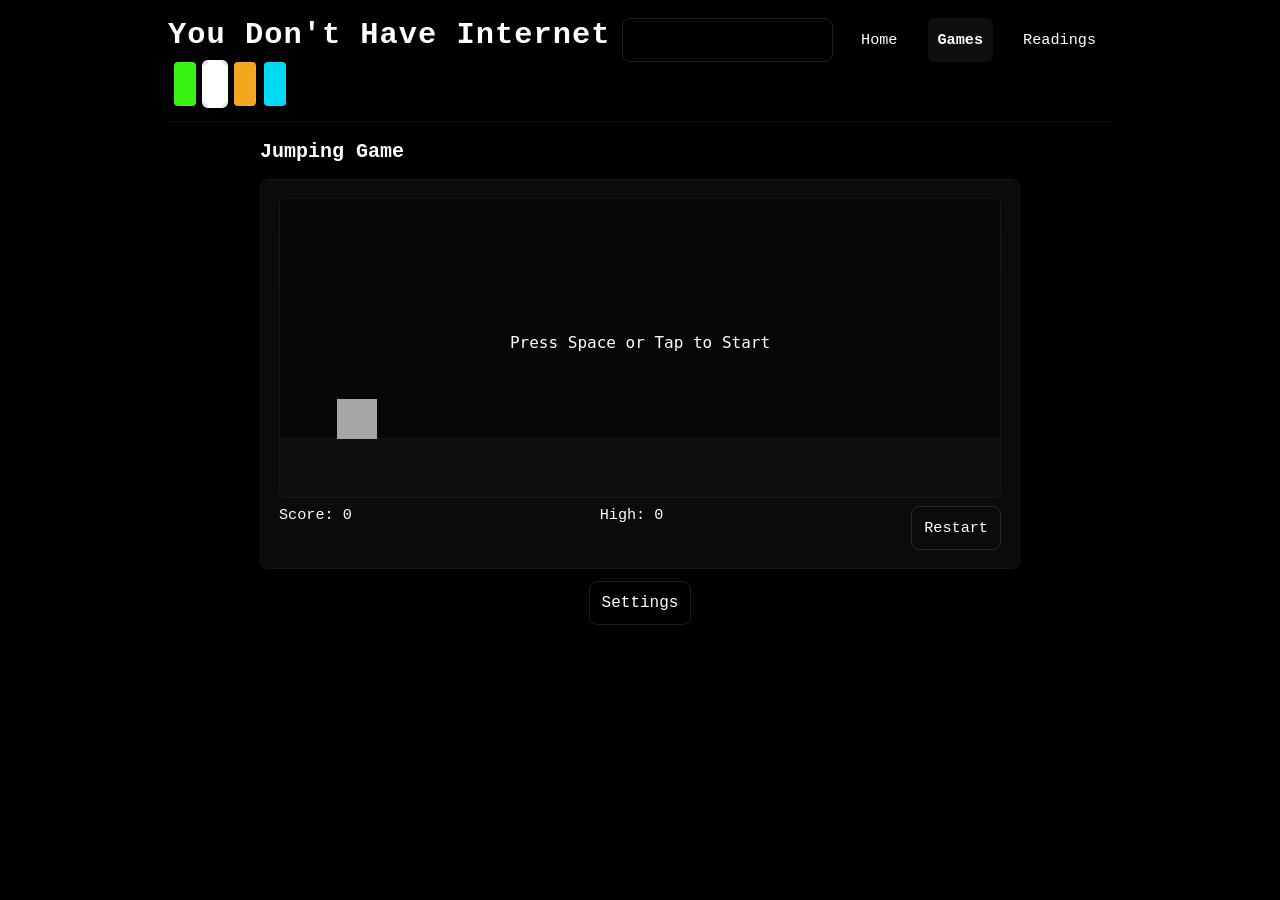
<file: src/games/jumping.html>
<!doctype html>
<html lang="en">
  <head>
    <meta charset="utf-8" />
    <meta name="viewport" content="width=device-width,initial-scale=1" />
    <title>Jumping Game — You Don't Have Internet</title>
    <script>
      try {
        const t = localStorage.getItem("pw-theme");
        if (t) document.documentElement.setAttribute("data-theme", t);
      } catch (e) {
        console.log("Could not load saved theme", e);
      }
    </script>
    <link rel="stylesheet" href="../css/styles.css" />
    <style>
      /* Use site's variables and card/container layout */
      body {
        margin: 0;
        font-family: "Courier New", Courier, monospace;
        background: var(--bg);
        color: var(--muted);
      }
      #game {
        display: block;
        width: 100%;
        height: 300px;
        background: linear-gradient(
          180deg,
          rgba(var(--accent-rgb), 0.02),
          transparent
        );
        border-radius: 6px;
        border: 1px solid rgba(var(--accent-rgb), 0.04);
      }
      .hud {
        display: flex;
        justify-content: space-between;
        color: var(--muted);
        font-size: 0.95rem;
        margin-top: 8px;
        gap: 12px;
      }
      .big {
        font-size: 1.1rem;
      }
      #settings-panel {
        display: none;
        border: 1px solid rgba(var(--accent-rgb), 0.04);
        padding: 10px;
        border-radius: 6px;
        background: rgba(0, 0, 0, 0.04);
        min-width: 260px;
      }
      @media (max-width: 600px) {
        #game {
          height: 220px;
        }
      }
    </style>
  </head>
  <body>
    <div class="container">
      <header>
        <a href="../index.html" class="brand">You Don't Have Internet</a>
        <button
          class="nav-toggle"
          aria-expanded="false"
          aria-controls="main-nav"
          aria-label="Open menu"
        >
          <span class="bar"></span>
        </button>
        <nav id="main-nav" aria-label="Main navigation">
          <a href="../index.html">Home</a>
          <a href="../games.html" aria-current="page">Games</a>
          <a href="../readings.html">Readings</a>
        </nav>
        <div class="header-controls">
          <div
            class="theme-picker"
            aria-label="Theme selector"
            role="radiogroup"
          >
            <button
              class="theme-swatch"
              data-theme="retro"
              role="radio"
              aria-checked="false"
              title="Neon"
              aria-label="Neon theme"
            ></button>
            <button
              class="theme-swatch"
              data-theme="bw"
              role="radio"
              aria-checked="false"
              title="White on black"
              aria-label="White on black theme"
            ></button>
            <button
              class="theme-swatch"
              data-theme="amber"
              role="radio"
              aria-checked="false"
              title="Amber"
              aria-label="Amber theme"
            ></button>
            <button
              class="theme-swatch"
              data-theme="cyan"
              role="radio"
              aria-checked="false"
              title="Cyan"
              aria-label="Cyan theme"
            ></button>
            </div>
        </div>
      </header>
      <main class="game-page">
        <h1>Jumping Game</h1>
        <section class="game-card">
          <canvas
            id="game"
            tabindex="0"
            aria-label="Jumping Game canvas"
          ></canvas>
          <div class="hud">
            <div>Score: <span id="score">0</span></div>
            <div>High: <span id="high">0</span></div>
            <div><button id="restart">Restart</button></div>
          </div>
        </section>
        <div class="game-actions">
          <button id="settings-toggle">Settings</button>
          <div
            id="settings-panel"
            style="
              display: none;
              border: 1px solid rgba(255, 255, 255, 0.04);
              padding: 10px;
              border-radius: 6px;
              background: rgba(0, 0, 0, 0.04);
              min-width: 260px;
            "
          >
            <div style="display: flex; flex-direction: column; gap: 8px">
              <label>Gravity: <span id="setting-gravity-val"></span></label>
              <input
                id="setting-gravity"
                type="range"
                min="500"
                max="4000"
                step="50"
              />

              <label>Jump impulse: <span id="setting-jump-val"></span></label>
              <input
                id="setting-jump"
                type="range"
                min="200"
                max="1000"
                step="10"
              />

              <label>Run speed: <span id="setting-speed-val"></span></label>
              <input
                id="setting-speed"
                type="range"
                min="100"
                max="600"
                step="10"
              />

              <div style="display: flex; gap: 8px; margin-top: 6px">
                <button id="settings-save">Save</button>
                <button id="settings-reset">Reset</button>
              </div>
            </div>
          </div>
        </div>
      </main>
    </div>

    <script>
      (function () {
        const canvas = document.getElementById("game");
        const ctx = canvas.getContext("2d");
        let W = 0,
          H = 0,
          DPR = Math.max(1, window.devicePixelRatio || 1);
        function resize() {
          W = canvas.clientWidth;
          H = canvas.clientHeight;
          canvas.width = Math.floor(W * DPR);
          canvas.height = Math.floor(H * DPR);
          ctx.setTransform(DPR, 0, 0, DPR, 0, 0);
        }
        resize();
        window.addEventListener("resize", resize);

        // Game state
        const groundY = 0.8; // percent of canvas height
        let player = {
          x: 40,
          y: 0,
          w: 30,
          h: 30,
          vy: 0,
          alive: true,
          ground: 0,
        };
        let obstacles = [];
        let lastTime = 0,
          spawnTimer = 0,
          baseSpawnInterval = 1100,
          spawnInterval = baseSpawnInterval,
          speed = 300; // px/sec
        let score = 0,
          high = 0,
          running = false;

        // Settings (persisted)
        const SETTINGS_KEY = "jumping-settings";
        const DEFAULT_SETTINGS = { gravity: 2850, jump: 750, baseSpeed: 300 };
        const SETTINGS_LIMITS = {
          gravity: { min: 500, max: 4000 },
          jump: { min: 200, max: 1000 },
          baseSpeed: { min: 100, max: 600 },
        };
        const MAX_OBSTACLE_HEIGHT = 54;
        const OBSTACLE_CLEARANCE = 4;
        const MAX_OBSTACLE_WIDTH = 46;
        let gravity = DEFAULT_SETTINGS.gravity;
        let jumpImpulse = DEFAULT_SETTINGS.jump;
        let baseSpeed = DEFAULT_SETTINGS.baseSpeed;

        function clamp(value, min, max) {
          return Math.min(max, Math.max(min, value));
        }

        function minimumJumpImpulse() {
          return Math.ceil(
            Math.sqrt(2 * gravity * (MAX_OBSTACLE_HEIGHT + OBSTACLE_CLEARANCE)),
          );
        }

        function normalizeSettings() {
          gravity = clamp(
            Number(gravity) || DEFAULT_SETTINGS.gravity,
            SETTINGS_LIMITS.gravity.min,
            SETTINGS_LIMITS.gravity.max,
          );
          baseSpeed = clamp(
            Number(baseSpeed) || DEFAULT_SETTINGS.baseSpeed,
            SETTINGS_LIMITS.baseSpeed.min,
            SETTINGS_LIMITS.baseSpeed.max,
          );
          jumpImpulse = clamp(
            Math.max(Number(jumpImpulse) || DEFAULT_SETTINGS.jump, minimumJumpImpulse()),
            SETTINGS_LIMITS.jump.min,
            SETTINGS_LIMITS.jump.max,
          );
        }

        function loadSettings() {
          try {
            const raw = localStorage.getItem(SETTINGS_KEY);
            if (raw) {
              const s = JSON.parse(raw);
              gravity = s.gravity || gravity;
              jumpImpulse = s.jump || jumpImpulse;
              baseSpeed = s.baseSpeed || baseSpeed;
            }
          } catch (e) {}
          normalizeSettings();
          // apply to UI if present
          const g = document.getElementById("setting-gravity");
          const j = document.getElementById("setting-jump");
          const sp = document.getElementById("setting-speed");
          const gv = document.getElementById("setting-gravity-val");
          const jv = document.getElementById("setting-jump-val");
          const sv = document.getElementById("setting-speed-val");
          if (g && j && sp) {
            g.value = gravity;
            gv.textContent = gravity;
            j.min = minimumJumpImpulse();
            j.value = jumpImpulse;
            jv.textContent = jumpImpulse;
            sp.value = baseSpeed;
            sv.textContent = baseSpeed;
          }
        }

        function saveSettings() {
          normalizeSettings();
          try {
            localStorage.setItem(
              SETTINGS_KEY,
              JSON.stringify({ gravity, jump: jumpImpulse, baseSpeed }),
            );
          } catch (e) {}
        }

        // load highscore
        try {
          high = parseInt(localStorage.getItem("jumping-high") || "0", 10) || 0;
        } catch (e) {
          high = 0;
        }
        document.getElementById("high").textContent = high;

        // load persisted settings and bind UI
        loadSettings();

        // wire up settings UI events
        (function bindSettings() {
          const toggle = document.getElementById("settings-toggle");
          const panel = document.getElementById("settings-panel");
          const g = document.getElementById("setting-gravity");
          const j = document.getElementById("setting-jump");
          const sp = document.getElementById("setting-speed");
          const gv = document.getElementById("setting-gravity-val");
          const jv = document.getElementById("setting-jump-val");
          const sv = document.getElementById("setting-speed-val");
          const save = document.getElementById("settings-save");
          const reset = document.getElementById("settings-reset");

          if (!toggle || !panel || !g || !j || !sp) return;
          toggle.addEventListener("click", () => {
            panel.style.display =
              panel.style.display === "none" ? "block" : "none";
          });

          function updateDisplays() {
            gv.textContent = g.value;
            jv.textContent = j.value;
            sv.textContent = sp.value;
          }
          g.addEventListener("input", () => {
            gravity = Number(g.value);
            normalizeSettings();
            j.min = minimumJumpImpulse();
            j.value = jumpImpulse;
            updateDisplays();
          });
          j.addEventListener("input", () => {
            jumpImpulse = Number(j.value);
            normalizeSettings();
            j.value = jumpImpulse;
            updateDisplays();
          });
          sp.addEventListener("input", () => {
            baseSpeed = Number(sp.value);
            normalizeSettings();
            sp.value = baseSpeed;
            updateDisplays();
          });

          save.addEventListener("click", () => {
            saveSettings();
            panel.style.display = "none";
          });
          reset.addEventListener("click", () => {
            gravity = DEFAULT_SETTINGS.gravity;
            jumpImpulse = DEFAULT_SETTINGS.jump;
            baseSpeed = DEFAULT_SETTINGS.baseSpeed;
            normalizeSettings();
            g.value = gravity;
            j.min = minimumJumpImpulse();
            j.value = jumpImpulse;
            sp.value = baseSpeed;
            updateDisplays();
            saveSettings();
          });
          updateDisplays();
        })();

        function start() {
          obstacles = [];
          player.vy = 0;
          player.alive = true;
          score = 0;
          spawnTimer = 0;
          spawnInterval = 1100;
          speed = baseSpeed;
          running = true;
          lastTime = performance.now();
          requestAnimationFrame(loop);
        }

        function end() {
          running = false;
          player.alive = false;
          if (score > high) {
            high = score;
            try {
              localStorage.setItem("jumping-high", String(high));
            } catch (e) {}
            document.getElementById("high").textContent = high;
          }
        }

        function spawn() {
          const h = 24 + Math.random() * 30;
          const y = player.ground - h;
          const w = 18 + Math.random() * 28;
          const airtime = (2 * jumpImpulse) / gravity;
          const landingGap = speed * airtime + MAX_OBSTACLE_WIDTH + 20;
          const previous = obstacles[obstacles.length - 1];
          const earliestX = previous
            ? previous.x + previous.w + landingGap
            : W + 20;
          // Keep random spacing while guaranteeing enough time to land.
          const x = Math.max(earliestX, W + 20 + Math.random() * 220);
          obstacles.push({ x, w, y, h });
        }

        function loop(t) {
          const dt = Math.min(50, t - lastTime);
          lastTime = t;
          if (!running) return draw();
          // update
          spawnTimer += dt;
          if (spawnTimer > spawnInterval) {
            spawnTimer = 0;
            spawn();
            // shorten interval over time but add randomness so distances vary
            spawnInterval = Math.max(
              600,
              Math.min(
                2000,
                Math.floor(spawnInterval * 0.97 * (0.8 + Math.random() * 0.4)),
              ),
            );
          }
          // speed up gradually
          speed += dt * 0.02;
          // player physics
          player.vy += gravity * (dt / 1000); // gravity px/s^2 (user adjustable)
          player.y += player.vy * (dt / 1000);
          if (player.y > player.ground - player.h) {
            player.y = player.ground - player.h;
            player.vy = 0;
          }
          // obstacles
          for (let i = obstacles.length - 1; i >= 0; i--) {
            const o = obstacles[i];
            o.x -= speed * (dt / 1000);
            if (o.x + o.w < -50) obstacles.splice(i, 1);
            else {
              // collision
              if (
                rectIntersect(
                  player.x,
                  player.y,
                  player.w,
                  player.h,
                  o.x,
                  o.y,
                  o.w,
                  o.h,
                ) &&
                player.alive
              ) {
                end();
              }
              // score when passed
              if (!o._scored && o.x + o.w < player.x) {
                o._scored = true;
                score++;
                document.getElementById("score").textContent = score;
              }
            }
          }
          draw();
          if (running) requestAnimationFrame(loop);
        }

        function rectIntersect(ax, ay, aw, ah, bx, by, bw, bh) {
          return ax < bx + bw && ax + aw > bx && ay < by + bh && ay + ah > by;
        }

        function draw() {
          ctx.clearRect(0, 0, W, H);
          const s = getComputedStyle(document.documentElement);
          const cardCol = (s.getPropertyValue("--card") || "#07121a").trim();
          const mutedCol = (s.getPropertyValue("--muted") || "#9bdc84").trim();
          const accentCol = (
            s.getPropertyValue("--accent") || "#39ff14"
          ).trim();
          const accentRgb = (
            s.getPropertyValue("--accent-rgb") || "57, 255, 20"
          ).trim();

          // background
          ctx.fillStyle = cardCol;
          ctx.fillRect(0, 0, W, H);

          // ground
          const gy = Math.floor(H * groundY);
          ctx.fillStyle = `rgba(${accentRgb}, 0.04)`;
          ctx.fillRect(0, gy, W, H - gy);

          // player
          ctx.fillStyle = accentCol;
          ctx.fillRect(player.x, player.y, player.w, player.h);

          // obstacles
          ctx.fillStyle = mutedCol;
          obstacles.forEach((o) => ctx.fillRect(o.x, o.y, o.w, o.h));

          // overlay messages
          if (!running) {
            ctx.fillStyle = "rgba(0,0,0,0.35)";
            ctx.fillRect(0, 0, W, H);
            ctx.fillStyle = mutedCol;
            ctx.font = "16px monospace";
            ctx.textAlign = "center";
            ctx.fillText("Press Space or Tap to Start", W / 2, H / 2);
          }
        }

        // Input
        function jump() {
          if (!player.alive) start();
          else if (player.y >= player.ground - player.h - 0.5) {
            player.vy = -jumpImpulse;
          }
        }

        canvas.addEventListener("click", () => {
          if (!running) start();
          else jump();
        });
        canvas.addEventListener(
          "touchstart",
          (e) => {
            e.preventDefault();
            if (!running) start();
            else jump();
          },
          { passive: false },
        );
        window.addEventListener("keydown", (e) => {
          if (e.code === "Space" || e.code === "ArrowUp") {
            e.preventDefault();
            if (!running) start();
            else jump();
          }
        });

        // initialize sizes and player ground
        function initSizes() {
          const r = canvas.getBoundingClientRect();
          W = r.width;
          H = r.height;
          player.ground = Math.floor(H * groundY);
          player.x = Math.floor(W * 0.08);
          player.w = Math.min(40, Math.floor(W * 0.07));
          player.h = player.w;
          player.y = player.ground - player.h;
          resize();
          draw();
        }
        window.addEventListener("load", initSizes);
        window.addEventListener("resize", initSizes);

        document.getElementById("restart").addEventListener("click", () => {
          start();
        });

        // restore score display
        document.getElementById("score").textContent = score;

        // register SW if available
        if ("serviceWorker" in navigator) {
          try {
            navigator.serviceWorker.register("/sw.js").catch(() => {});
          } catch (e) {}
        }

        // initial draw
        requestAnimationFrame((t) => {
          lastTime = t;
          initSizes();
          draw();
        });
      })();
    </script>
    <script>
      (function () {
        const btn = document.querySelector(".nav-toggle");
        const header = document.querySelector("header");
        const nav = document.getElementById("main-nav");
        if (!btn || !header || !nav) return;
        btn.addEventListener("click", () => {
          const open = btn.getAttribute("aria-expanded") === "true";
          btn.setAttribute("aria-expanded", String(!open));
          header.classList.toggle("nav-open", !open);
          if (!open) {
            const first = nav.querySelector("a");
            if (first) first.focus();
          }
        });
        document.addEventListener("keydown", (e) => {
          if (e.key === "Escape" && header.classList.contains("nav-open")) {
            btn.setAttribute("aria-expanded", "false");
            header.classList.remove("nav-open");
            btn.focus();
          }
        });
      })();
    </script>
    <script>
      (function () {
        const swatches = Array.from(document.querySelectorAll(".theme-swatch"));
        function applyTheme(t) {
          if (!t) t = "bw";
          document.documentElement.setAttribute("data-theme", t);
          swatches.forEach((s) => {
            const is = s.getAttribute("data-theme") === t;
            s.setAttribute("aria-checked", String(is));
            s.classList.toggle("active", is);
          });
        }
        try {
          const saved = localStorage.getItem("pw-theme") || "bw";
          applyTheme(saved);
        } catch (e) {
          applyTheme("bw");
        }
        swatches.forEach((s) => {
          s.tabIndex = 0;
          s.addEventListener("click", () => {
            const t = s.getAttribute("data-theme");
            try {
              localStorage.setItem("pw-theme", t);
            } catch (e) {}
            applyTheme(t);
          });
          s.addEventListener("keydown", (e) => {
            if (e.key === "Enter" || e.key === " ") {
              e.preventDefault();
              s.click();
            }
          });
        });
      })();
    </script>
  </body>
</html>
</file>
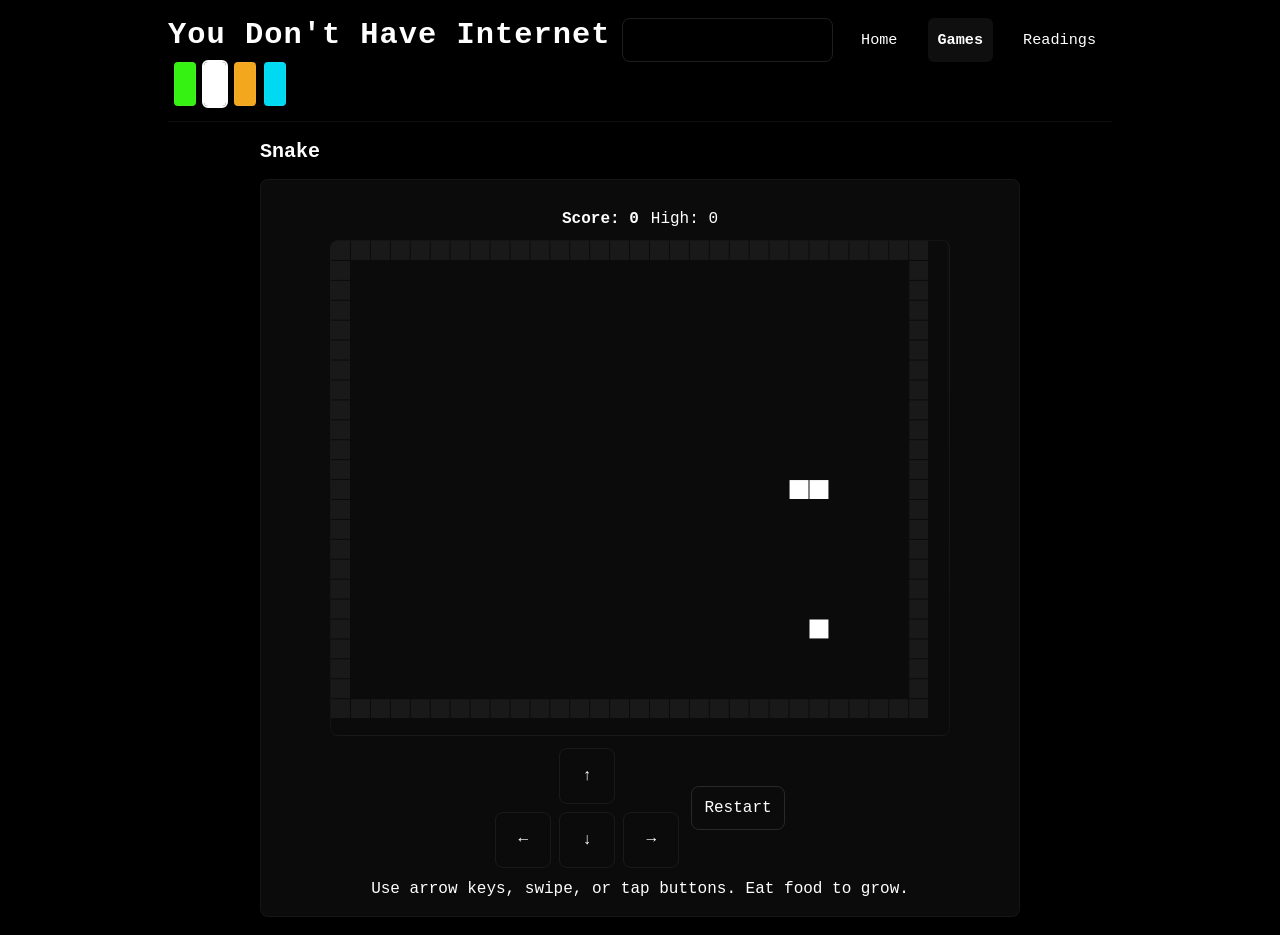
<file: src/games/snake.html>
<!doctype html>
<html lang="en">
  <head>
    <meta charset="utf-8" />
    <meta name="viewport" content="width=device-width,initial-scale=1" />
    <title>Snake — You Don't Have Internet</title>
    <script>
      try {
        const t = localStorage.getItem("pw-theme");
        if (t) document.documentElement.setAttribute("data-theme", t);
      } catch (e) {}
    </script>
    <link rel="stylesheet" href="../css/styles.css" />
    <style>
      .game-area {
        display: flex;
        flex-direction: column;
        gap: 12px;
        align-items: center;
        margin-top: 12px;
      }
      canvas {
        width: 100%;
        max-width: 620px;
        height: 520px;
        border-radius: 8px;
        border: 1px solid rgba(var(--accent-rgb), 0.04);
        background: linear-gradient(
          180deg,
          rgba(var(--accent-rgb), 0.02),
          transparent
        );
        touch-action: none;
        -webkit-user-select: none;
        user-select: none;
      }
      .hud {
        display: flex;
        gap: 12px;
        align-items: center;
        color: var(--muted);
      }
      .score {
        font-weight: 700;
        color: var(--accent);
      }
      .controls {
        display: flex;
        gap: 12px;
        flex-wrap: wrap;
        justify-content: center;
        align-items: center;
      }
      .dpad {
        display: grid;
        grid-template-columns: repeat(3, 56px);
        grid-template-rows: 56px 56px;
        gap: 8px;
      }
      .dpad button {
        width: 56px;
        height: 56px;
        display: inline-flex;
        align-items: center;
        justify-content: center;
        background: transparent;
        border: 1px solid rgba(var(--accent-rgb), 0.06);
        color: var(--muted);
        border-radius: 8px;
        font-size: 18px;
        touch-action: manipulation;
      }
      .dpad #up {
        grid-column: 2;
        grid-row: 1;
      }
      .dpad #left {
        grid-column: 1;
        grid-row: 2;
      }
      .dpad #down {
        grid-column: 2;
        grid-row: 2;
      }
      .dpad #right {
        grid-column: 3;
        grid-row: 2;
      }
      .controls button#restart {
        height: 44px;
        padding: 8px 12px;
        border-radius: 8px;
      }
      @media (max-width: 520px) {
        canvas {
          height: 320px;
        }
        .dpad {
          grid-template-columns: repeat(3, 44px);
          grid-template-rows: 44px 44px;
        }
        .dpad button {
          width: 44px;
          height: 44px;
          font-size: 16px;
          border-radius: 6px;
        }
      }
    </style>
  </head>
  <body>
    <div class="container">
      <header>
        <a href="../index.html" class="brand">You Don't Have Internet</a>
        <button
          class="nav-toggle"
          aria-expanded="false"
          aria-controls="main-nav"
          aria-label="Open menu"
        >
          <span class="bar"></span>
        </button>
        <nav id="main-nav" aria-label="Main navigation">
          <a href="../index.html">Home</a>
          <a href="../games.html" aria-current="page">Games</a>
          <a href="../readings.html">Readings</a>
        </nav>
        <div class="header-controls">
          <div
            class="theme-picker"
            aria-label="Theme selector"
            role="radiogroup"
          >
            <button
              class="theme-swatch"
              data-theme="retro"
              role="radio"
              aria-checked="false"
              title="Neon"
              aria-label="Neon theme"
            ></button>
            <button
              class="theme-swatch"
              data-theme="bw"
              role="radio"
              aria-checked="false"
              title="White on black"
              aria-label="White on black theme"
            ></button>
            <button
              class="theme-swatch"
              data-theme="amber"
              role="radio"
              aria-checked="false"
              title="Amber"
              aria-label="Amber theme"
            ></button>
            <button
              class="theme-swatch"
              data-theme="cyan"
              role="radio"
              aria-checked="false"
              title="Cyan"
              aria-label="Cyan theme"
            ></button>
          </div>
        </div>
      </header>

      <main class="game-page">
        <h1>Snake</h1>
        <section class="hero game-card">
          <div class="game-area">
            <div class="hud">
              <div class="score">Score: <span id="score">0</span></div>
              <div class="muted">High: <span id="high">0</span></div>
            </div>
            <canvas id="c" tabindex="0" aria-label="Snake game canvas"></canvas>
            <div class="controls" aria-hidden="false">
              <div class="dpad" role="group" aria-label="Directional pad">
                <button id="up" aria-label="Up" title="Up">↑</button>
                <button id="left" aria-label="Left" title="Left">←</button>
                <button id="down" aria-label="Down" title="Down">↓</button>
                <button id="right" aria-label="Right" title="Right">→</button>
              </div>
              <button id="restart" aria-label="Restart" title="Restart">
                Restart
              </button>
            </div>
            <div class="muted small">
              Use arrow keys, swipe, or tap buttons. Eat food to grow.
            </div>
          </div>
        </section>
      </main>
    </div>

    <script>
      (function () {
        const swatches = Array.from(document.querySelectorAll(".theme-swatch"));
        function applyTheme(t) {
          if (!t) t = "bw";
          document.documentElement.setAttribute("data-theme", t);
          swatches.forEach((s) => {
            const is = s.getAttribute("data-theme") === t;
            s.setAttribute("aria-checked", String(is));
            s.classList.toggle("active", is);
          });
        }
        try {
          applyTheme(localStorage.getItem("pw-theme") || "bw");
        } catch (e) {
          applyTheme("bw");
        }
        swatches.forEach((s) => {
          s.tabIndex = 0;
          s.addEventListener("click", () => {
            const t = s.getAttribute("data-theme");
            try {
              localStorage.setItem("pw-theme", t);
            } catch (e) {}
            applyTheme(t);
          });
          s.addEventListener("keydown", (e) => {
            if (e.key === "Enter" || e.key === " ") {
              e.preventDefault();
              s.click();
            }
          });
        });
      })();

      // Mobile nav toggle
      (function () {
        const btn = document.querySelector(".nav-toggle");
        const header = document.querySelector("header");
        const nav = document.getElementById("main-nav");
        if (!btn || !header || !nav) return;
        btn.addEventListener("click", () => {
          const open = btn.getAttribute("aria-expanded") === "true";
          btn.setAttribute("aria-expanded", String(!open));
          header.classList.toggle("nav-open", !open);
          if (!open) {
            const first = nav.querySelector("a");
            if (first) first.focus();
          }
        });
        document.addEventListener("keydown", (e) => {
          if (e.key === "Escape" && header.classList.contains("nav-open")) {
            btn.setAttribute("aria-expanded", "false");
            header.classList.remove("nav-open");
            btn.focus();
          }
        });
      })();

      (function () {
        const canvas = document.getElementById("c");
        const ctx = canvas.getContext("2d");
        const scoreEl = document.getElementById("score");
        const highEl = document.getElementById("high");
        const restartBtn = document.getElementById("restart");
        const up = document.getElementById("up"),
          left = document.getElementById("left"),
          right = document.getElementById("right"),
          down = document.getElementById("down");

        let DPR = Math.max(1, window.devicePixelRatio || 1);
        let W = 600,
          H = 480;
        let cell = 20;
        let cols = 30,
          rows = 24;

        function resize() {
          const maxW = Math.min(window.innerWidth - 40, 620);
          canvas.style.width = maxW + "px";
          canvas.style.height = Math.round((maxW * 4) / 5) + "px";
          canvas.width = Math.round(maxW * DPR);
          canvas.height = Math.round(((maxW * 4) / 5) * DPR);
          ctx.setTransform(DPR, 0, 0, DPR, 0, 0);
          // recompute grid
          W = canvas.clientWidth;
          H = canvas.clientHeight;
          cell = Math.max(12, Math.floor(Math.min(W / 30, H / 20)));
          cols = Math.floor(W / cell);
          rows = Math.floor(H / cell);
        }
        window.addEventListener("resize", resize);
        resize();

        // game state
        let snake = [],
          dir = { x: 1, y: 0 },
          food = null,
          running = false,
          score = 0,
          high = 0,
          tick = 0,
          speed = 8; // ticks per second

        try {
          high = parseInt(localStorage.getItem("snake-high") || "0", 10) || 0;
        } catch (e) {
          high = 0;
        }
        highEl.textContent = high;

        function placeFood() {
          const occupied = new Set(snake.map((p) => p.x + "," + p.y));
          let fx,
            fy,
            tries = 0;
          // place inside the border walls (avoid outermost cells)
          do {
            fx = Math.floor(Math.random() * (cols - 2)) + 1;
            fy = Math.floor(Math.random() * (rows - 2)) + 1;
            tries++;
          } while (occupied.has(fx + "," + fy) && tries < 1000);
          food = { x: fx, y: fy };
        }

        function start() {
          snake = [];
          const sx = Math.floor(cols / 2),
            sy = Math.floor(rows / 2);
          snake.push({ x: sx - 1, y: sy });
          snake.push({ x: sx, y: sy });
          dir = { x: 1, y: 0 };
          score = 0;
          speed = 8;
          tick = 0;
          running = true;
          placeFood();
          scoreEl.textContent = score;
          requestAnimationFrame(loop);
        }

        function end() {
          running = false;
          if (score > high) {
            high = score;
            try {
              localStorage.setItem("snake-high", String(high));
            } catch (e) {}
            highEl.textContent = high;
          }
        }

        function turn(nx, ny) {
          if (nx === -dir.x && ny === -dir.y) return;
          dir = { x: nx, y: ny };
        }

        function step() {
          const head = {
            x: snake[snake.length - 1].x + dir.x,
            y: snake[snake.length - 1].y + dir.y,
          };
          // check wall collision: outermost cells are walls
          if (
            head.x < 1 ||
            head.x > cols - 2 ||
            head.y < 1 ||
            head.y > rows - 2
          ) {
            end();
            return;
          }
          // collision with self
          if (snake.some((p) => p.x === head.x && p.y === head.y)) {
            end();
            return;
          }
          snake.push(head);
          if (food && head.x === food.x && head.y === food.y) {
            score++;
            scoreEl.textContent = score;
            placeFood();
            if (score % 5 === 0) speed = Math.min(16, speed + 1);
          } else snake.shift();
        }

        let last = 0,
          acc = 0;
        function loop(ts) {
          if (!last) last = ts;
          const dt = (ts - last) / 1000;
          last = ts;
          if (!running) {
            draw();
            return;
          }
          acc += dt;
          const interval = 1 / speed;
          while (acc >= interval) {
            step();
            acc -= interval;
          }
          draw();
          requestAnimationFrame(loop);
        }

        function draw() {
          ctx.clearRect(0, 0, W, H);
          const s = getComputedStyle(document.documentElement);
          const bg = (s.getPropertyValue("--card") || "#07121a").trim();
          const snakeCol = (s.getPropertyValue("--accent") || "#39ff14").trim();
          const foodCol = (s.getPropertyValue("--muted") || "#9bdc84").trim();
          ctx.fillStyle = bg;
          ctx.fillRect(0, 0, W, H);
          const accentRgb = (
            s.getPropertyValue("--accent-rgb") || "57, 255, 20"
          ).trim();
          const wallCol = `rgba(${accentRgb}, 0.06)`;
          // draw walls (outer border)
          ctx.fillStyle = wallCol;
          // top and bottom rows
          for (let x = 0; x < cols; x++) {
            ctx.fillRect(x * cell, 0, cell - 1, cell - 1);
            ctx.fillRect(x * cell, (rows - 1) * cell, cell - 1, cell - 1);
          }
          // left and right columns
          for (let y = 1; y < rows - 1; y++) {
            ctx.fillRect(0, y * cell, cell - 1, cell - 1);
            ctx.fillRect((cols - 1) * cell, y * cell, cell - 1, cell - 1);
          }

          // draw snake
          for (const p of snake) {
            ctx.fillStyle = snakeCol;
            ctx.fillRect(p.x * cell, p.y * cell, cell - 1, cell - 1);
          }
          // food
          if (food) {
            ctx.fillStyle = foodCol;
            ctx.fillRect(food.x * cell, food.y * cell, cell - 1, cell - 1);
          }
          // overlay when not running
          if (!running) {
            ctx.fillStyle = "rgba(0,0,0,0.35)";
            ctx.fillRect(0, 0, W, H);
            ctx.fillStyle = (s.getPropertyValue("--muted") || "#9bdc84").trim();
            ctx.font = "16px monospace";
            ctx.textAlign = "center";
            ctx.fillText("Use arrows, swipe, or tap to start", W / 2, H / 2);
          }
        }

        // input
        window.addEventListener("keydown", (e) => {
          if (e.key === "ArrowUp") {
            e.preventDefault();
            if (!running) start();
            turn(0, -1);
          }
          if (e.key === "ArrowDown") {
            e.preventDefault();
            if (!running) start();
            turn(0, 1);
          }
          if (e.key === "ArrowLeft") {
            e.preventDefault();
            if (!running) start();
            turn(-1, 0);
          }
          if (e.key === "ArrowRight") {
            e.preventDefault();
            if (!running) start();
            turn(1, 0);
          }
        });

        // touch buttons
        up.addEventListener("click", () => {
          if (!running) start();
          turn(0, -1);
        });
        down.addEventListener("click", () => {
          if (!running) start();
          turn(0, 1);
        });
        left.addEventListener("click", () => {
          if (!running) start();
          turn(-1, 0);
        });
        right.addEventListener("click", () => {
          if (!running) start();
          turn(1, 0);
        });
        restartBtn.addEventListener("click", () => {
          start();
        });

        // simple tap to start / change direction by tapping quadrant
        canvas.addEventListener("click", (e) => {
          const r = canvas.getBoundingClientRect();
          const x = e.clientX - r.left,
            y = e.clientY - r.top;
          if (!running) {
            start();
            return;
          }
          const cx = W / 2,
            cy = H / 2;
          const dx = x - cx,
            dy = y - cy;
          if (Math.abs(dx) > Math.abs(dy)) turn(dx > 0 ? 1 : -1, 0);
          else turn(0, dy > 0 ? 1 : -1);
        });

        // swipe handling for mobile: detect direction and turn
        let touchStartX = 0,
          touchStartY = 0,
          touchStartTime = 0;
        const SWIPE_MIN_DIST = 20; // pixels
        const SWIPE_MAX_TIME = 600; // ms

        canvas.addEventListener(
          "touchstart",
          (ev) => {
            if (!ev.touches || ev.touches.length === 0) return;
            const t = ev.touches[0];
            touchStartX = t.clientX;
            touchStartY = t.clientY;
            touchStartTime = Date.now();
            if (!running) start();
          },
          { passive: false },
        );

        canvas.addEventListener(
          "touchmove",
          (ev) => {
            // prevent scrolling while swiping the game
            if (ev.cancelable) ev.preventDefault();
          },
          { passive: false },
        );

        canvas.addEventListener(
          "touchend",
          (ev) => {
            if (!ev.changedTouches || ev.changedTouches.length === 0) return;
            const t = ev.changedTouches[0];
            const dx = t.clientX - touchStartX;
            const dy = t.clientY - touchStartY;
            const dt = Date.now() - touchStartTime;
            const ax = Math.abs(dx),
              ay = Math.abs(dy);
            if (
              dt <= SWIPE_MAX_TIME &&
              (ax >= SWIPE_MIN_DIST || ay >= SWIPE_MIN_DIST)
            ) {
              if (ax > ay) {
                // horizontal
                if (dx > 0) turn(1, 0);
                else turn(-1, 0);
              } else {
                // vertical
                if (dy > 0) turn(0, 1);
                else turn(0, -1);
              }
            }
          },
          { passive: false },
        );

        // initialize
        function init() {
          resize();
          start();
        }
        window.addEventListener("load", init);
        window.addEventListener("resize", () => {
          resize();
          draw();
        });
      })();
    </script>
  </body>
</html>
</file>
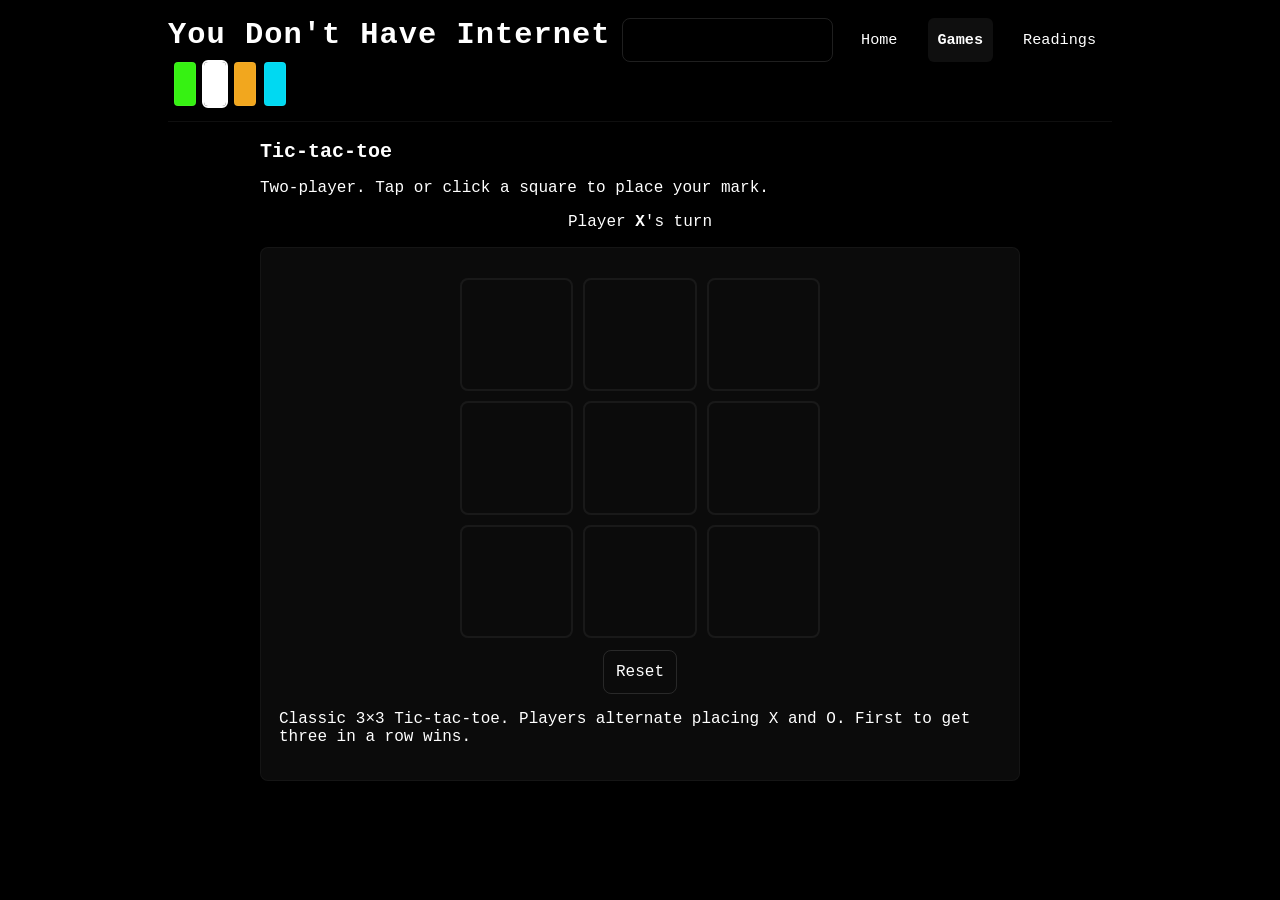
<file: src/games/tictactoe.html>
<!doctype html>
<html lang="en">
  <head>
    <meta charset="utf-8" />
    <meta name="viewport" content="width=device-width,initial-scale=1" />
    <title>Tic-tac-toe — You Don't Have Internet</title>
    <script>
      try {
        const t = localStorage.getItem("pw-theme");
        if (t) document.documentElement.setAttribute("data-theme", t);
      } catch (e) {}
    </script>
    <script>
      document.addEventListener("DOMContentLoaded", function () {
        const btn = document.querySelector(".nav-toggle");
        const header = document.querySelector("header");
        const nav = document.getElementById("main-nav");
        if (!btn || !header || !nav) return;
        btn.addEventListener("click", () => {
          const open = btn.getAttribute("aria-expanded") === "true";
          btn.setAttribute("aria-expanded", String(!open));
          header.classList.toggle("nav-open", !open);
          if (!open) {
            const first = nav.querySelector("a");
            if (first) first.focus();
          }
        });
        document.addEventListener("keydown", (e) => {
          if (e.key === "Escape" && header.classList.contains("nav-open")) {
            btn.setAttribute("aria-expanded", "false");
            header.classList.remove("nav-open");
            btn.focus();
          }
        });
      });
    </script>
    <link rel="stylesheet" href="../css/styles.css" />
    <style>
      .ttt-board {
        display: grid;
        grid-template-columns: repeat(3, minmax(64px, 1fr));
        gap: 10px;
        max-width: 360px;
        margin: 12px auto;
      }
      .ttt-board button.cell {
        aspect-ratio: 1 / 1;
        background: transparent;
        border: 2px solid rgba(var(--accent-rgb), 0.06);
        border-radius: 8px;
        color: var(--muted);
        font-size: 2rem;
        display: inline-grid;
        place-items: center;
        cursor: pointer;
        transition:
          background 120ms ease,
          box-shadow 120ms ease,
          color 120ms ease;
      }
      .ttt-board button.cell:hover {
        background: rgba(var(--accent-rgb), 0.03);
      }
      .status-row {
        display: flex;
        gap: 8px;
        justify-content: center;
        align-items: center;
        margin-top: 8px;
        margin-bottom: 8px;
      }
      .status {
        color: var(--muted);
      }
      .status .turn {
        color: var(--accent);
        font-weight: 700;
      }
      .controls {
        text-align: center;
        margin-top: 10px;
      }
      .controls .cta {
        margin-top: 0;
      }
      .win {
        box-shadow: 0 0 12px rgba(var(--accent-rgb), 0.18);
        background: rgba(var(--accent-rgb), 0.03);
      }
    </style>
  </head>
  <body>
    <div class="container">
      <header>
        <a href="../index.html" class="brand">You Don't Have Internet</a>
        <button
          class="nav-toggle"
          aria-expanded="false"
          aria-controls="main-nav"
          aria-label="Open menu"
        >
          <span class="bar"></span>
        </button>
        <nav id="main-nav" aria-label="Main navigation">
          <a href="../index.html">Home</a>
          <a href="../games.html" aria-current="page">Games</a>
          <a href="../readings.html">Readings</a>
        </nav>
        <div class="header-controls">
          <div
            class="theme-picker"
            aria-label="Theme selector"
            role="radiogroup"
          >
            <button
              class="theme-swatch"
              data-theme="retro"
              role="radio"
              aria-checked="false"
              title="Neon"
              aria-label="Neon theme"
            ></button>
            <button
              class="theme-swatch"
              data-theme="bw"
              role="radio"
              aria-checked="false"
              title="White on black"
              aria-label="White on black theme"
            ></button>
            <button
              class="theme-swatch"
              data-theme="amber"
              role="radio"
              aria-checked="false"
              title="Amber"
              aria-label="Amber theme"
            ></button>
            <button
              class="theme-swatch"
              data-theme="cyan"
              role="radio"
              aria-checked="false"
              title="Cyan"
              aria-label="Cyan theme"
            ></button>
          </div>
        </div>
      </header>

      <main class="game-page">
        <h1>Tic-tac-toe</h1>
        <p class="muted">
          Two-player. Tap or click a square to place your mark.
        </p>

        <div class="status-row">
          <div id="status" class="status">
            Player <span class="turn">X</span>'s turn
          </div>
        </div>

        <section class="game-card">
          <div class="ttt-board" role="grid" aria-label="Tic tac toe board">
          <button
            class="cell"
            data-index="0"
            aria-label="Cell 1"
            role="gridcell"
          ></button>
          <button
            class="cell"
            data-index="1"
            aria-label="Cell 2"
            role="gridcell"
          ></button>
          <button
            class="cell"
            data-index="2"
            aria-label="Cell 3"
            role="gridcell"
          ></button>
          <button
            class="cell"
            data-index="3"
            aria-label="Cell 4"
            role="gridcell"
          ></button>
          <button
            class="cell"
            data-index="4"
            aria-label="Cell 5"
            role="gridcell"
          ></button>
          <button
            class="cell"
            data-index="5"
            aria-label="Cell 6"
            role="gridcell"
          ></button>
          <button
            class="cell"
            data-index="6"
            aria-label="Cell 7"
            role="gridcell"
          ></button>
          <button
            class="cell"
            data-index="7"
            aria-label="Cell 8"
            role="gridcell"
          ></button>
          <button
            class="cell"
            data-index="8"
            aria-label="Cell 9"
            role="gridcell"
          ></button>
          </div>

          <div class="controls">
            <button id="reset" class="cta">Reset</button>
          </div>

          <section class="game-explanation">
            <p class="muted">
              Classic 3×3 Tic-tac-toe. Players alternate placing X and O. First to
              get three in a row wins.
            </p>
          </section>
        </section>
      </main>
    </div>

    <script>
      (function () {
        // Theme swatches (same logic used elsewhere)
        const swatches = Array.from(document.querySelectorAll(".theme-swatch"));
        function applyTheme(t) {
          if (!t) t = "bw";
          document.documentElement.setAttribute("data-theme", t);
          swatches.forEach((s) => {
            const is = s.getAttribute("data-theme") === t;
            s.setAttribute("aria-checked", String(is));
            s.classList.toggle("active", is);
          });
        }
        try {
          const saved = localStorage.getItem("pw-theme") || "bw";
          applyTheme(saved);
        } catch (e) {
          applyTheme("bw");
        }
        swatches.forEach((s) => {
          s.tabIndex = 0;
          s.addEventListener("click", () => {
            const t = s.getAttribute("data-theme");
            try {
              localStorage.setItem("pw-theme", t);
            } catch (e) {}
            applyTheme(t);
          });
          s.addEventListener("keydown", (e) => {
            if (e.key === "Enter" || e.key === " ") {
              e.preventDefault();
              s.click();
            }
          });
        });

        // Tic-tac-toe logic
        const cells = Array.from(document.querySelectorAll(".cell"));
        const statusEl = document.getElementById("status");
        const resetBtn = document.getElementById("reset");
        let board = Array(9).fill(null);
        let current = "X";
        let running = true;

        const wins = [
          [0, 1, 2],
          [3, 4, 5],
          [6, 7, 8],
          [0, 3, 6],
          [1, 4, 7],
          [2, 5, 8],
          [0, 4, 8],
          [2, 4, 6],
        ];

        function updateStatus() {
          statusEl.innerHTML = running
            ? `Player <span class="turn">${current}</span>'s turn`
            : statusEl.textContent;
        }

        function checkWin() {
          for (const combo of wins) {
            const [a, b, c] = combo;
            if (board[a] && board[a] === board[b] && board[a] === board[c]) {
              return { winner: board[a], combo };
            }
          }
          if (board.every(Boolean)) return { draw: true };
          return null;
        }

        function render() {
          cells.forEach((btn, i) => {
            btn.textContent = board[i] || "";
            btn.classList.remove("win");
            btn.disabled = !running || Boolean(board[i]);
          });
        }

        function handleClick(i) {
          if (!running || board[i]) return;
          board[i] = current;
          const result = checkWin();
          if (result && result.winner) {
            running = false;
            render();
            result.combo.forEach((idx) => cells[idx].classList.add("win"));
            statusEl.innerHTML = `Player <span class="turn">${result.winner}</span> wins!`;
          } else if (result && result.draw) {
            running = false;
            render();
            statusEl.textContent = `Draw.`;
          } else {
            current = current === "X" ? "O" : "X";
            render();
            updateStatus();
          }
        }

        cells.forEach((btn, i) => {
          btn.addEventListener("click", () => handleClick(i));
          btn.addEventListener("keydown", (e) => {
            if (e.key === "Enter" || e.key === " ") {
              e.preventDefault();
              handleClick(i);
            }
          });
        });

        resetBtn.addEventListener("click", () => {
          board = Array(9).fill(null);
          current = "X";
          running = true;
          statusEl.innerHTML = `Player <span class="turn">${current}</span>'s turn`;
          render();
        });

        // initial render
        render();
        updateStatus();
      })();
    </script>
  </body>
</html>
</file>
<file: src/css/styles.css>
:root {
  --bg: #041014;
  --card: #07121a;
  --muted: #9bdc84;
  --accent: #39ff14;
  --glow: 0 0 8px rgba(57, 255, 20, 0.12);
  --accent-rgb: 57, 255, 20;
  --radius: 8px;
  --container-padding: 18px;
  --touch-pad: 14px;
  --min-tap: 44px;
}
:root[data-theme="bw"],
[data-theme="bw"] {
  --bg: #000000;
  --card: #0b0b0b;
  --muted: #ffffff;
  --accent: #ffffff;
  --glow: none;
  --accent-rgb: 255, 255, 255;
}
:root[data-theme="amber"],
[data-theme="amber"] {
  --bg: #0b0a00;
  --card: #1a1200;
  --muted: #f6e3b4;
  --accent: #ffb020;
  --glow: 0 0 8px rgba(255, 176, 32, 0.08);
  --accent-rgb: 255, 176, 32;
}
:root[data-theme="cyan"],
[data-theme="cyan"] {
  --bg: #001219;
  --card: #071620;
  --muted: #bfefff;
  --accent: #00e5ff;
  --glow: 0 0 8px rgba(0, 229, 255, 0.08);
  --accent-rgb: 0, 229, 255;
}
*,
*::before,
*::after {
  box-sizing: border-box;
}
html,
body {
  height: 100%;
  margin: 0;
  font-family: "Courier New", Courier, monospace;
  background: var(--bg);
  color: var(--muted);
  -webkit-font-smoothing: antialiased;
}
a {
  color: var(--accent);
  text-decoration: none;
}
.container {
  max-width: 980px;
  margin: 0 auto;
  padding: var(--container-padding);
}
header {
  display: grid;
  grid-template-columns: auto 1fr auto;
  align-items: center;
  column-gap: 12px;
  border-bottom: 1px solid rgba(var(--accent-rgb), 0.06);
  padding-bottom: 10px;
  margin-bottom: 12px;
}
.brand {
  font-weight: 700;
  font-size: 1.9rem;
  color: var(--accent);
  letter-spacing: 1px;
  text-decoration: none;
  display: inline-block;
}
nav {
  display: flex;
  gap: 8px;
  align-items: center;
  justify-self: center;
}
nav a {
  margin: 0 6px;
  padding: 6px 10px;
  border-radius: 6px;
  color: var(--muted);
  background: transparent;
  font-size: 0.95rem;
  display: inline-flex;
  align-items: center;
  transition:
    background 120ms ease,
    color 120ms ease,
    box-shadow 120ms ease;
  justify-content: center;
  text-align: center;
}
nav a:hover {
  background: rgba(var(--accent-rgb), 0.04);
  color: var(--accent);
}
nav a:focus-visible {
  outline: none;
  box-shadow: 0 0 0 3px rgba(var(--accent-rgb), 0.08);
}
nav a[aria-current="page"] {
  color: var(--accent);
  font-weight: 700;
  background: rgba(var(--accent-rgb), 0.06);
}
main {
  margin-top: 18px;
}
main > h1 {
  margin: 0 0 8px;
  color: var(--accent);
  font-size: 1.25rem;
}
.page-intro {
  margin: 0;
}
.game-page {
  max-width: 760px;
  margin-left: auto;
  margin-right: auto;
}
.game-card {
  margin-top: 16px;
  padding: 18px;
  background: var(--card);
  border: 1px solid rgba(var(--accent-rgb), 0.04);
  border-radius: var(--radius);
  box-shadow: var(--glow);
}
.game-card h1 {
  margin: 0 0 8px;
  color: var(--accent);
  font-size: 1.25rem;
}
.game-help {
  margin: 16px 0 0;
  text-align: center;
}
.game-actions {
  display: flex;
  justify-content: center;
  gap: 12px;
  flex-wrap: wrap;
  margin-top: 12px;
}
.game-actions button,
.game-card button:not(.theme-swatch),
.game-card input {
  font: inherit;
}
button:not(.theme-swatch) {
  min-height: var(--min-tap);
  padding: 8px 12px;
  color: var(--muted);
  background: transparent;
  border: 1px solid rgba(var(--accent-rgb), 0.12);
  border-radius: var(--radius);
  cursor: pointer;
}
button:not(.theme-swatch):hover,
button:not(.theme-swatch):focus-visible {
  color: var(--accent);
  border-color: var(--accent);
}
.game-list {
  margin-top: 16px;
}
.game-list .card {
  min-height: 170px;
}
.game-list .card h2 {
  margin: 0 0 8px;
  color: var(--accent);
  font-size: 1.1rem;
}
.game-list .card p {
  margin: 0;
}
.game-list .card .cta {
  align-self: flex-start;
}
#articles-list {
  display: grid;
  gap: 12px;
  padding: 0;
  margin: 16px 0 0;
  list-style: none;
}
#articles-list li {
  padding: 14px;
  background: var(--card);
  border: 1px solid rgba(var(--accent-rgb), 0.04);
  border-radius: var(--radius);
}
#articles-list li > a {
  display: inline-flex;
  min-height: var(--min-tap);
  align-items: center;
  color: var(--accent);
  font-weight: 700;
}
#articles-list .meta {
  margin-top: 4px;
  font-size: 0.85rem;
}
#articles-list .excerpt {
  margin-bottom: 0;
}
.hero {
  background: linear-gradient(
    180deg,
    rgba(var(--accent-rgb), 0.04),
    transparent
  );
  padding: 18px;
  border-radius: var(--radius);
  box-shadow: var(--glow);
}
.hero.game-card {
  background: var(--card);
}
.hero h1 {
  margin: 0 0 8px 0;
  font-size: 1.25rem;
  color: var(--accent);
}
.cta {
  display: inline-block;
  margin-top: 12px;
  padding: 10px 14px;
  background: transparent;
  border: 1px solid var(--accent);
  color: var(--accent);
  border-radius: 8px;
  font-weight: 700;
}
.grid {
  display: grid;
  grid-template-columns: repeat(auto-fit, minmax(180px, 1fr));
  gap: 12px;
  margin-top: 16px;
}
/* Ensure grid items fill their column and stay consistent widths/heights */
.grid {
  align-items: stretch;
}
.grid > * {
  width: 100%;
}
.card {
  background: var(--card);
  padding: 14px;
  border-radius: 8px;
  min-height: 120px;
  display: flex;
  flex-direction: column;
  justify-content: space-between;
  border: 1px solid rgba(var(--accent-rgb), 0.04);
}
.card h3 {
  margin: 6px 0;
  color: var(--accent);
}
footer {
  margin-top: 22px;
  color: var(--muted);
  font-size: 0.9rem;
}
.muted {
  color: var(--muted);
}
a:focus-visible {
  outline: 2px dashed rgba(var(--accent-rgb), 0.35);
  outline-offset: 3px;
}
/* Underline links that appear in the page body so users can identify them easily.
  Keep navbar links styled as before (they live in `nav a`). */
main a,
footer a,
.card a,
.hero a,
#about a,
#articles-list a,
ul a,
ol a,
p a,
li a,
.meta a,
.excerpt a {
  text-decoration: underline;
}
#about {
  margin-top: 18px;
}
/* Theme picker swatches */
.theme-picker {
  display: inline-flex;
  gap: 8px;
  align-items: center;
  margin-left: 6px;
}
.theme-swatch {
  width: 22px;
  height: 22px;
  border-radius: 4px;
  border: 1px solid rgba(255, 255, 255, 0.06);
  padding: 0;
  cursor: pointer;
  box-shadow: 0 0 0 transparent;
}
.theme-swatch[aria-checked="true"] {
  outline: 2px solid var(--accent);
  box-shadow: var(--glow);
}
.theme-swatch[aria-checked="false"] {
  opacity: 0.95;
}
.theme-swatch[data-theme="retro"] {
  background: #39ff14;
}
.theme-swatch[data-theme="bw"] {
  background: #ffffff;
}
.theme-swatch[data-theme="amber"] {
  background: #ffb020;
}
.theme-swatch[data-theme="cyan"] {
  background: #00e5ff;
}
@media (max-width: 520px) {
  :root {
    --container-padding: 12px;
  }
  header {
    display: flex;
    flex-direction: column;
    align-items: center;
  }
  .brand {
    font-size: 1.25rem;
    text-align: center;
    width: 100%;
  }
  nav {
    width: 100%;
    display: flex;
    flex-direction: column;
    margin-top: 8px;
    align-items: center;
    /* reset absolute centering on mobile */
    position: static;
    transform: none;
    justify-self: unset;
  }
  /* Normalize vertical spacing below the nav and above the picker */
  nav {
    margin: 8px 0;
  }
  nav a {
    margin-left: 0;
    padding: var(--touch-pad) 0;
    border-radius: 6px;
    text-align: center;
    width: 100%;
  }
  /* Make nav links more prominent on mobile without overtaking the brand */
  nav a {
    font-size: 1.05rem;
    padding: 10px 0;
  }
  .hero {
    padding: 14px;
    text-align: center;
  }
  .hero h1 {
    font-size: 1.05rem;
  }
  main > h1,
  .game-card h1 {
    font-size: 1.05rem;
  }
  .cta {
    display: block;
    width: 100%;
    padding: 12px 10px;
    font-size: 1rem;
  }
  .grid {
    grid-template-columns: 1fr;
  }
  .card {
    padding: 12px;
  }
  .card svg {
    display: block;
    margin: 0 auto 8px;
  }
  /* Center page content on mobile */
  .container {
    text-align: center;
  }
  .card {
    align-items: center;
    text-align: center;
  }
  .game-card {
    padding: 14px;
  }
  .game-list .card .cta {
    align-self: stretch;
  }
  .grid {
    justify-items: center;
  }
  .hero,
  main,
  .game-explanation,
  footer {
    text-align: center;
  }
  /* Wider theme swatches for easier tapping on mobile */
  .theme-picker {
    justify-content: center;
  }
  /* Ensure header-held picker (index page) fills the same space as nav picker */
  .header-controls {
    width: 100%;
    display: flex;
    justify-content: center;
    margin-top: 0;
  }
  /* Expand swatches to fill the navbar width evenly */
  .theme-picker {
    width: 100%;
    margin: 0; /* remove leftover left-margin from desktop rules */
  }
  .theme-swatch {
    flex: 1 1 0;
    height: 40px;
    border-radius: 6px;
  }
  .theme-swatch + .theme-swatch {
    margin-left: 8px;
  }

  /* Mobile hamburger: hide nav and picker until toggled */
  .nav-toggle {
    display: inline-flex;
    align-items: center;
    justify-content: center;
    width: 44px;
    height: 44px;
    background: transparent;
    border: 1px solid rgba(var(--accent-rgb), 0.06);
    border-radius: 6px;
    color: var(--muted);
    cursor: pointer;
  }
  .nav-toggle .bar {
    width: 20px;
    height: 2px;
    background: var(--muted);
    display: block;
    position: relative;
  }
  .nav-toggle .bar::before,
  .nav-toggle .bar::after {
    content: "";
    position: absolute;
    left: 0;
    width: 100%;
    height: 100%;
    background: var(--muted);
    transition: transform 180ms ease;
  }
  .nav-toggle .bar::before {
    transform: translateY(-6px);
  }
  .nav-toggle .bar::after {
    transform: translateY(6px);
  }

  /* Hide nav and header-controls by default on mobile; reveal when header has .nav-open */
  nav {
    display: none;
  }
  .header-controls {
    display: none;
  }
  header.nav-open nav,
  header.nav-open .header-controls {
    display: flex;
    flex-direction: column;
    width: 100%;
    align-items: center;
  }
  /* Toggle animation: cross the bars when expanded */
  .nav-toggle[aria-expanded="true"] .bar {
    background: transparent;
  }
  .nav-toggle[aria-expanded="true"] .bar::before {
    transform: rotate(45deg);
  }
  .nav-toggle[aria-expanded="true"] .bar::after {
    transform: rotate(-45deg);
  }
}
/* Ensure tappable links meet minimum size */
a,
button {
  min-height: var(--min-tap);
  display: inline-flex;
  align-items: center;
}
</file>
